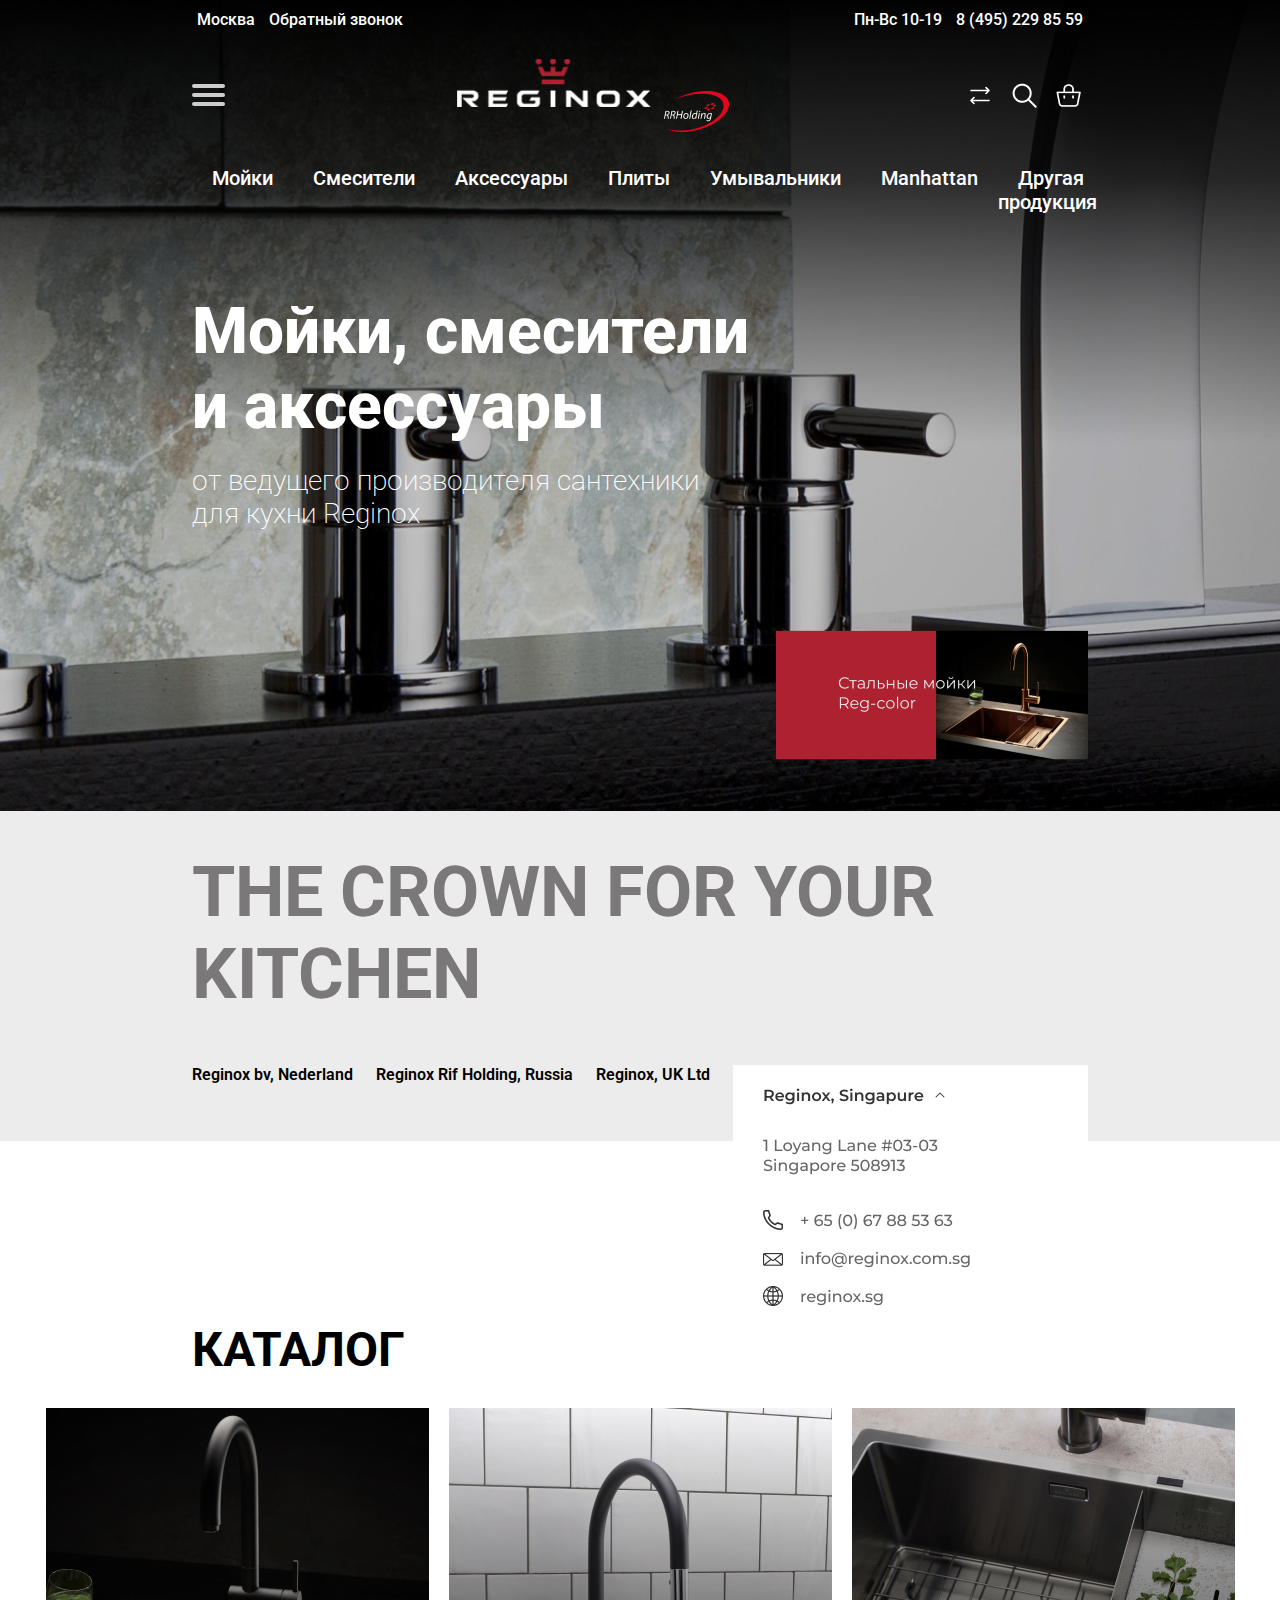
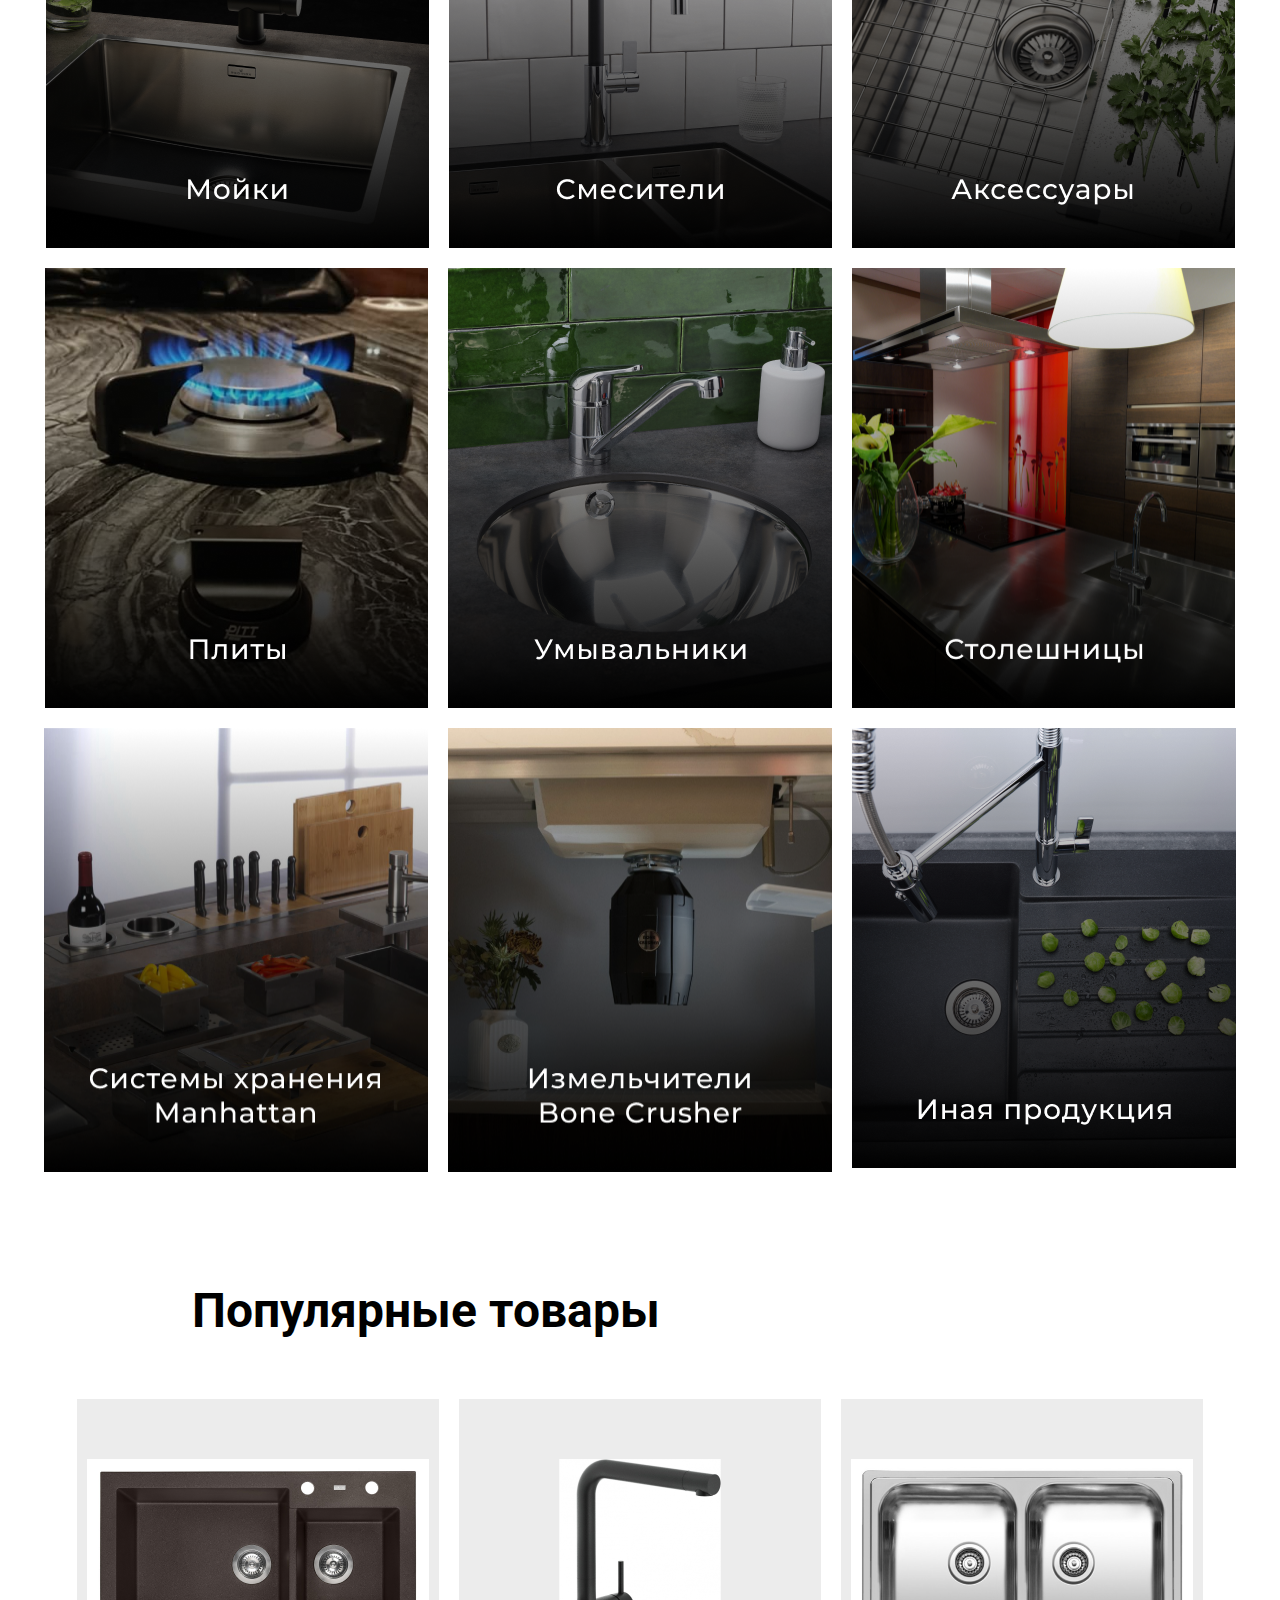
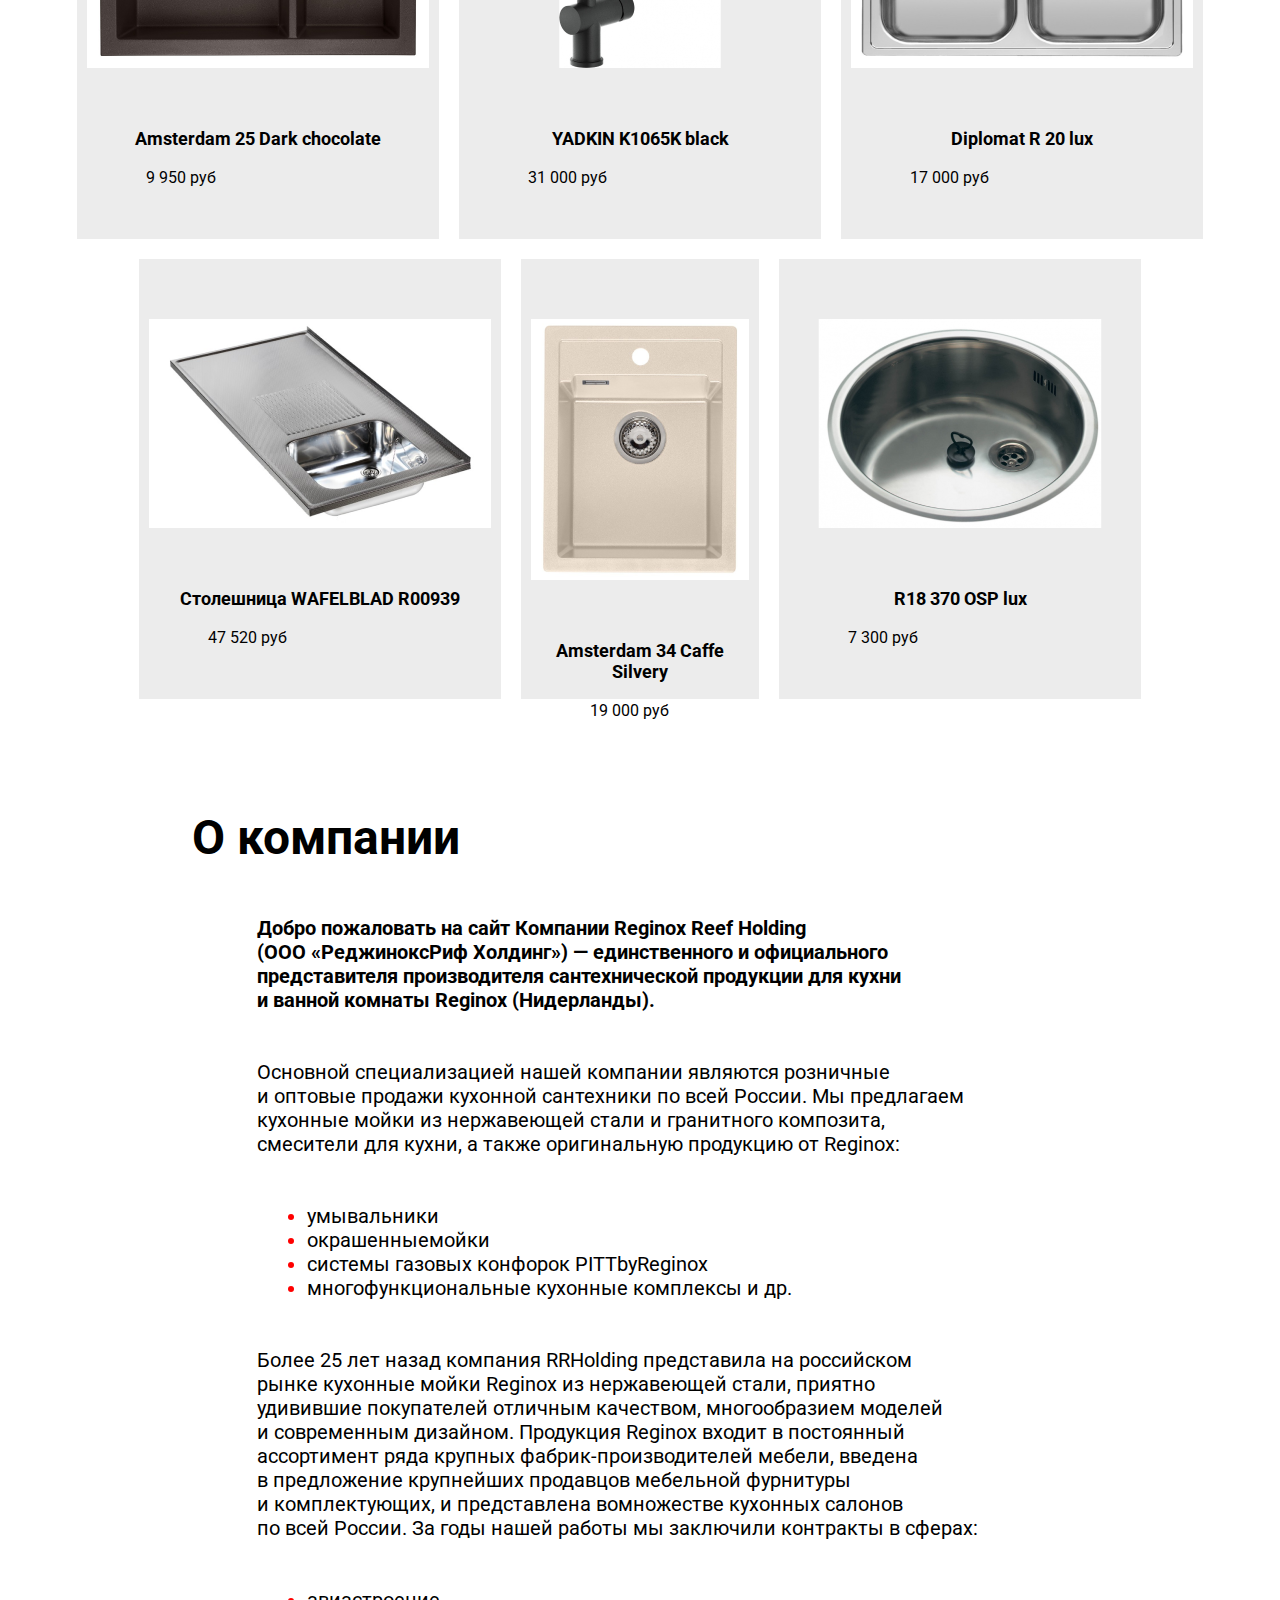
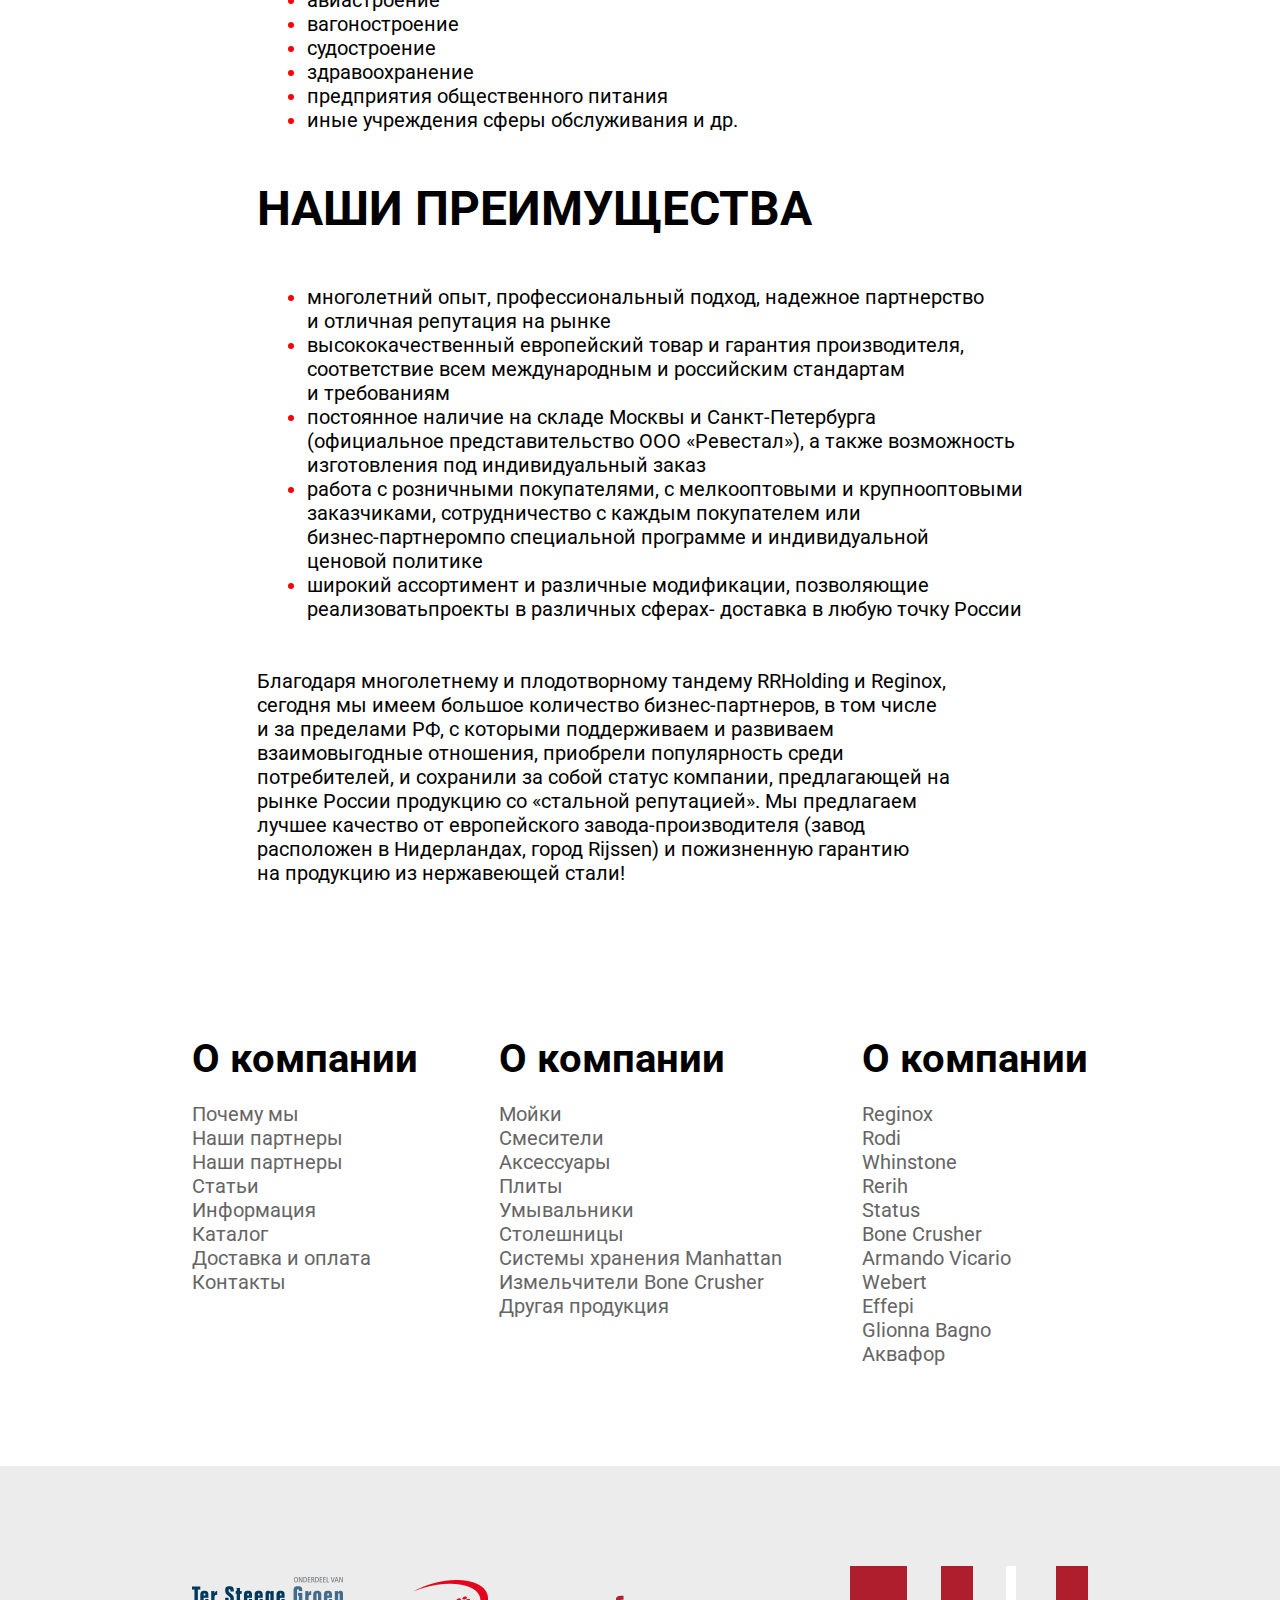
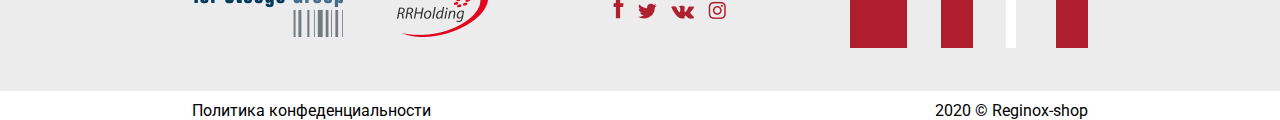
<file: index.html>
<!DOCTYPE html>
<html lang="en">
<head>
    <meta charset="UTF-8">
    <meta name="viewport" content="width=device-width, initial-scale=1.0">
    <title>Document</title>
    <link rel="stylesheet" href="./style/style.css">
    <link rel="stylesheet" href="./style/burger.css">
    <link rel="preconnect" href="https://fonts.googleapis.com">
    <link rel="preconnect" href="https://fonts.gstatic.com" crossorigin>
    <link href="https://fonts.googleapis.com/css2?family=Roboto:wght@300;400;500;700;900&display=swap" rel="stylesheet">
    <link rel="stylesheet" href="./style/adaptacia.css">
</head>
<body>
    <section class="section-main">
        <header>
            <div class="header1">
                <div class="header1-1">
                    <nav class="navlist">
                        <a href="#">Москва</a>
                        <a href="#">Обратный звонок</a>
                    </nav>
                </div>
                <div class="header1-2">
                    <nav class="navlist">
                        <a href="#">Пн-Вс 10-19</a>
                        <a href="#">8 (495) 229 85 59</a>
                    </nav>
                </div>
            </div>
            <div class="header2">
                <div class="header2-1">
                    <nav class="navlist">
                        
<nav role="navigation">
    <div id="menuToggle">
      <input type="checkbox" />

      <span></span>
      <span></span>
      <span></span>

      <ul id="menu">
        <div class="footer-main">
            <div class="footer-main1">
                <h1>О компании</h1>
                <nav class="footer-nav">
                    <a href="#">Почему мы
                    </a><br>
                    <a href="#">Наши партнеры
                    </a><br>
                    <a href="#">Наши партнеры
                    </a><br>
                    <a href="#">Статьи</a><br>
                    <a href="#">Информация</a><br>
                    <a href="#">Каталог</a><br>
                    <a href="#">Доставка и оплата</a><br>
                    <a href="./contact.html">Контакты</a><br>
                </nav>
            </div>
            <div class="footer-main2">
                <h1>О компании</h1>
                <nav class="footer-nav">
                    <a href="#">Мойки
                    </a><br>
                    <a href="#">Смесители
                    </a><br>
                    <a href="#">Аксессуары
                    </a><br>
                    <a href="#">Плиты
                    </a><br>
                    <a href="#">Умывальники
                    </a><br>
                    <a href="#">Столешницы
                    </a><br>
                    <a href="#">Системы хранения Manhattan
                    </a><br>
                    <a href="#">Измельчители Bone Crusher
                    </a><br>
                    <a href="#">Другая продукция
                    </a><br>
                </nav>
            </div>
            <div class="footer-main3">
                <h1>О компании</h1>
                <nav class="footer-nav">
                    <a href="#">Reginox
                    </a><br>
                    <a href="#">Rodi</a><br>
                    <a href="#">Whinstone</a><br>
                    <a href="#">Rerih
                    </a><br>
                    <a href="#">Status</a><br>
                    <a href="#">Bone Crusher</a><br>
                    <a href="#">Armando Vicario
                    </a><br>
                    <a href="#">Webert
                    </a><br>
                    <a href="#">Effepi</a><br>
                    <a href="#">Glionna Bagno</a><br>
                    <a href="#">Аквафор</a><br>
                </nav>
            </div>
        </div>
      </ul>
    </div>
  </nav>
                    </nav>
                </div>
                <div class="header2-2">
                    <a href="index.html"><img src="./images/logos.png" alt=""></a>
                </div>
                <div class="header2-3">
                    <nav class="navlist">
                        <a href="#"><img src="./images/icon (1).png" alt="" class="aushev11"></a>
                        <a href="#"><img src="./images/icon (2).png" alt="" class="aushev11"></a>
                        <a href="#"><img src="./images/icon (3).png" alt="" class="aushev11"></a>
                    </nav>
                </div>
            </div>
            <div class="header3">
                <nav class="navbar">
                    <div class="div1"><a href="#">Мойки</a></div>
                    <div class="div2"><a href="#">Смесители</a></div>
                    <div class="div3"><a href="#">Аксессуары</a></div>
                    <div class="div4"><a href="#">Плиты</a></div>
                    <div class="div5"><a href="#">Умывальники</a></div>
                    <div class="div6"><a href="#">Manhattan</a></div>
                    <div class="div7"><a href="./other-production.html">Другая продукция</a></div>
                </nav>
            </div>
        </header>
        <div class="ocnova">
            <div class="ocnova1">
                <h1 class="ocnova1-h1">Мойки, смесители <br>и аксессуары</h1>
                <p class="ocnova1-p">от ведущего производителя сантехники <br> для кухни Reginox</p>
            </div>
            <div class="button"><img src="./images/button.png" alt=""></div>
        </div>
    </section>
    <section class="section-main1">
        <div class="main1">
            <h1 class="main1-h1">THE CROWN FOR YOUR KITCHEN</h1>
            <div class="main2">
                <div class="main2-1">Reginox bv, Nederland</div>
                <div class="main2-2">Reginox Rif Holding, Russia</div>
                <div class="main2-3">Reginox, UK Ltd</div>
                <div class="main2-4"><img src="./images/12313.png"></div>
            </div>
        </div>
        
    </section>
    <section class="catalog">
        <div class="catalog-main">
            <h1>КАТАЛОГ</h1>
            <div class="main0img">
            <div class="img1"><img src="./images/1.png"><img src="./images/2.png"><img src="./images/3.png"></div>
            <div class="img1"><img src="./images/4.png"><img src="./images/5.png"><img src="./images/6.png"></div>
            <div class="img1"><img src="./images/7.png"><img src="./images/8.png"><a href="./other-production.html"><img src="./images/9.png"></a></div>
        </div>
        </div>
    </section>
    <section class="popular">
        <div class="popular-main">
            <h1>Популярные товары</h1>
            <div class="main0i2mg">
            <div class="img12">
                <div class="img1-1">
                    <div class="img01aushev">
                        <img src="./images/01.png" alt="">
                    </div> 
                    <div class="aushev"> 
                        <p class="classs"><b>Amsterdam 25 Dark chocolate</b></p> <br> <p class="classss">9 950 руб</p>
                    </div>
                </div>
                <div class="img1-2"><div class="img1-2-1"><img src="./images/02.png"></div><div class="aushev"> 
                    <p class="classs"><b>YADKIN K1065K black</b></p> <br> <p class="classss">31 000 руб</p>
                </div></div>
                <div class="img1-3"><div class="img1-2-1"><img src="./images/03.png"></div><div class="aushev"> 
                    <p class="classs"><b>Diplomat R 20 lux</b></p> <br> <p class="classss">17 000 руб</p>
                </div></div>
            </div>
            <div class="img22">
                <div class="img1-111"><div class="img1-2-1"><img src="./images/04.png"></div><div class="aushev"> 
                    <p class="classs"><b>Столешница WAFELBLAD R00939</b></p> <br> <p class="classss">47 520 руб</p>
                </div></div>
                <div class="img1-222"><div class="img1-2-1"><img src="./images/05.png"></div><div class="aushev"> 
                    <p class="classs"><b>Amsterdam 34 Caffe Silvery</b></p> <br> <p class="classss">19 000 руб</p>
                </div></div>
                <div class="img1-333"><div class="img1-2-1"><img src="./images/06.png"></div><div class="aushev"> 
                    <p class="classs"><b>R18 370 OSP lux</b></p> <br> <p class="classss">7 300 руб</p>
                </div></div>
            </div>
        </div>
        </div>
    </section>
    <section class="about">
        <h1>О компании</h1>
        <div class="about-main">
            
            <div class="about-ocnova">
            <p class="about-p1">
               <b>Добро пожаловать на сайт Компании Reginox Reef Holding <br>(ООО «РеджиноксРиф   Холдинг») — единственного и официального <br>  представителя производителя сантехнической продукции для кухни <br> и ванной комнаты Reginox (Нидерланды).</p></b> <br> <br> 
                <p class="about-p2">Основной специализацией нашей компании являются розничные <br>и оптовые продажи кухонной сантехники по всей России. Мы предлагаем <br> кухонные мойки из нержавеющей стали и гранитного композита,<br>  смесители для кухни, а также оригинальную продукцию от Reginox:</p>
                    <ul class="ullist">
                        <br><br>
                        <li><span>умывальники</span></li>
                        <li><span>окрашенныемойки</span></li>
                        <li><span>системы газовых конфорок  PITTbyReginox</span></li>
                        <li><span>многофункциональные кухонные комплексы и др.</span></li>
                    </ul>
                    <br><br>
                <p class="about-p3">Более 25 лет назад компания RRHolding представила на российском <br> рынке кухонные мойки Reginox из нержавеющей стали, приятно <br> удивившие покупателей отличным качеством, многообразием моделей<br>и современным дизайном. Продукция Reginox входит в постоянный <br> ассортимент ряда крупных фабрик-производителей мебели, введена <br>в предложение крупнейших продавцов мебельной фурнитуры <br>и комплектующих, и представлена вомножестве кухонных салонов <br>по всей России. За годы нашей работы мы заключили контракты в сферах: </p>    
                    <br><br>
                    <ul class="ullist">
                        <li><span>авиастроение</span></li>
                        <li><span>вагоностроение</span></li>
                        <li><span>судостроение</span></li>
                        <li><span>здравоохранение</span></li>
                        <li><span>предприятия общественного питания</span></li>
                        <li><span>иные учреждения сферы обслуживания и др.</span></li>
                    </ul>
                    <br><br>
                    <h1>НАШИ ПРЕИМУЩЕСТВА</h1>
                    <br><br>
                    <ul class="ullist">
                        <li><span>многолетний   опыт, профессиональный подход, надежное партнерство <br> и отличная репутация на рынке</li></span>
                        <li><span>высококачественный европейский товар и гарантия производителя, <br> соответствие всем международным и российским стандартам<br>и требованиям</li></span>
                        <li><span>постоянное наличие на складе Москвы и Санкт-Петербурга <br>(официальное представительство ООО «Ревестал»), а также возможность <br>изготовления под индивидуальный заказ</li></span>
                        <li><span>работа с розничными покупателями, с мелкооптовыми и крупнооптовыми <br>заказчиками, сотрудничество с каждым покупателем или<br> бизнес-партнеромпо специальной программе и индивидуальной <br> ценовой политике</li></span>
                        <li><span>широкий ассортимент и различные модификации, позволяющие <br>реализоватьпроекты в различных сферах- доставка в любую точку России</li></span>
                    </ul>
                    <br><br>
                    <p>Благодаря многолетнему и плодотворному тандему RRHolding и Reginox,<br> сегодня мы имеем большое количество бизнес-партнеров, в том числе<br>и за пределами РФ, с которыми поддерживаем и развиваем <br>взаимовыгодные отношения, приобрели популярность среди <br>потребителей, и сохранили за собой статус компании, предлагающей на<br> рынке России продукцию со «стальной репутацией». Мы предлагаем <br> лучшее качество от европейского завода-производителя (завод <br>  расположен   в   Нидерландах,   город   Rijssen) и пожизненную гарантию <br> на продукцию из нержавеющей стали!</p>
                </div>
        </div>
    </section>
    <section class="footer">
        <div class="footer-main">
            <div class="footer-main1">
                <h1>О компании</h1>
                <nav class="footer-nav">
                    <a href="#">Почему мы
                    </a><br>
                    <a href="#">Наши партнеры
                    </a><br>
                    <a href="#">Наши партнеры
                    </a><br>
                    <a href="#">Статьи</a><br>
                    <a href="#">Информация</a><br>
                    <a href="#">Каталог</a><br>
                    <a href="#">Доставка и оплата</a><br>
                    <a href="#">Контакты</a><br>
                </nav>
            </div>
            <div class="footer-main2">
                <h1>О компании</h1>
                <nav class="footer-nav">
                    <a href="#">Мойки
                    </a><br>
                    <a href="#">Смесители
                    </a><br>
                    <a href="#">Аксессуары
                    </a><br>
                    <a href="#">Плиты
                    </a><br>
                    <a href="#">Умывальники
                    </a><br>
                    <a href="#">Столешницы
                    </a><br>
                    <a href="#">Системы хранения Manhattan
                    </a><br>
                    <a href="#">Измельчители Bone Crusher
                    </a><br>
                    <a href="#">Другая продукция
                    </a><br>
                </nav>
            </div>
            <div class="footer-main3">
                <h1>О компании</h1>
                <nav class="footer-nav">
                    <a href="#">Reginox
                    </a><br>
                    <a href="#">Rodi</a><br>
                    <a href="#">Whinstone</a><br>
                    <a href="#">Rerih
                    </a><br>
                    <a href="#">Status</a><br>
                    <a href="#">Bone Crusher</a><br>
                    <a href="#">Armando Vicario
                    </a><br>
                    <a href="#">Webert
                    </a><br>
                    <a href="#">Effepi</a><br>
                    <a href="#">Glionna Bagno</a><br>
                    <a href="#">Аквафор</a><br>
                </nav>
            </div>
        </div>
    </section>
    <section class="footer1">
        <div class="footer1-main1">
            <div class="footer1-1"><img src="./images/footer1.png" alt=""> <span class="imagess"><img src="images/footer1-1.png" alt=""></span></div>
            <div class="footer1-2">
                <nav class="footer-navbar">
                    <a href="#"><img src="./images/фейсбук.png" alt=""></a>
                    <a href="#"><img src="./images/твиттер.png" alt=""></a>
                    <a href="#"><img src="./images/вк.png" alt=""></a>
                    <a href="#"><img src="./images/инста.png" alt=""></a>
                </nav>
            </div>
            <div class="footer1-3">
                <img src="./images/footer3.png" alt="">
            </div>
        </div>
    </section>
    <footer>
        <div class="text001">Политика конфеденциальности</div>
        <div class="text002">2020 © Reginox-shop</div>
    </footer>
</body>
</html>
</file>
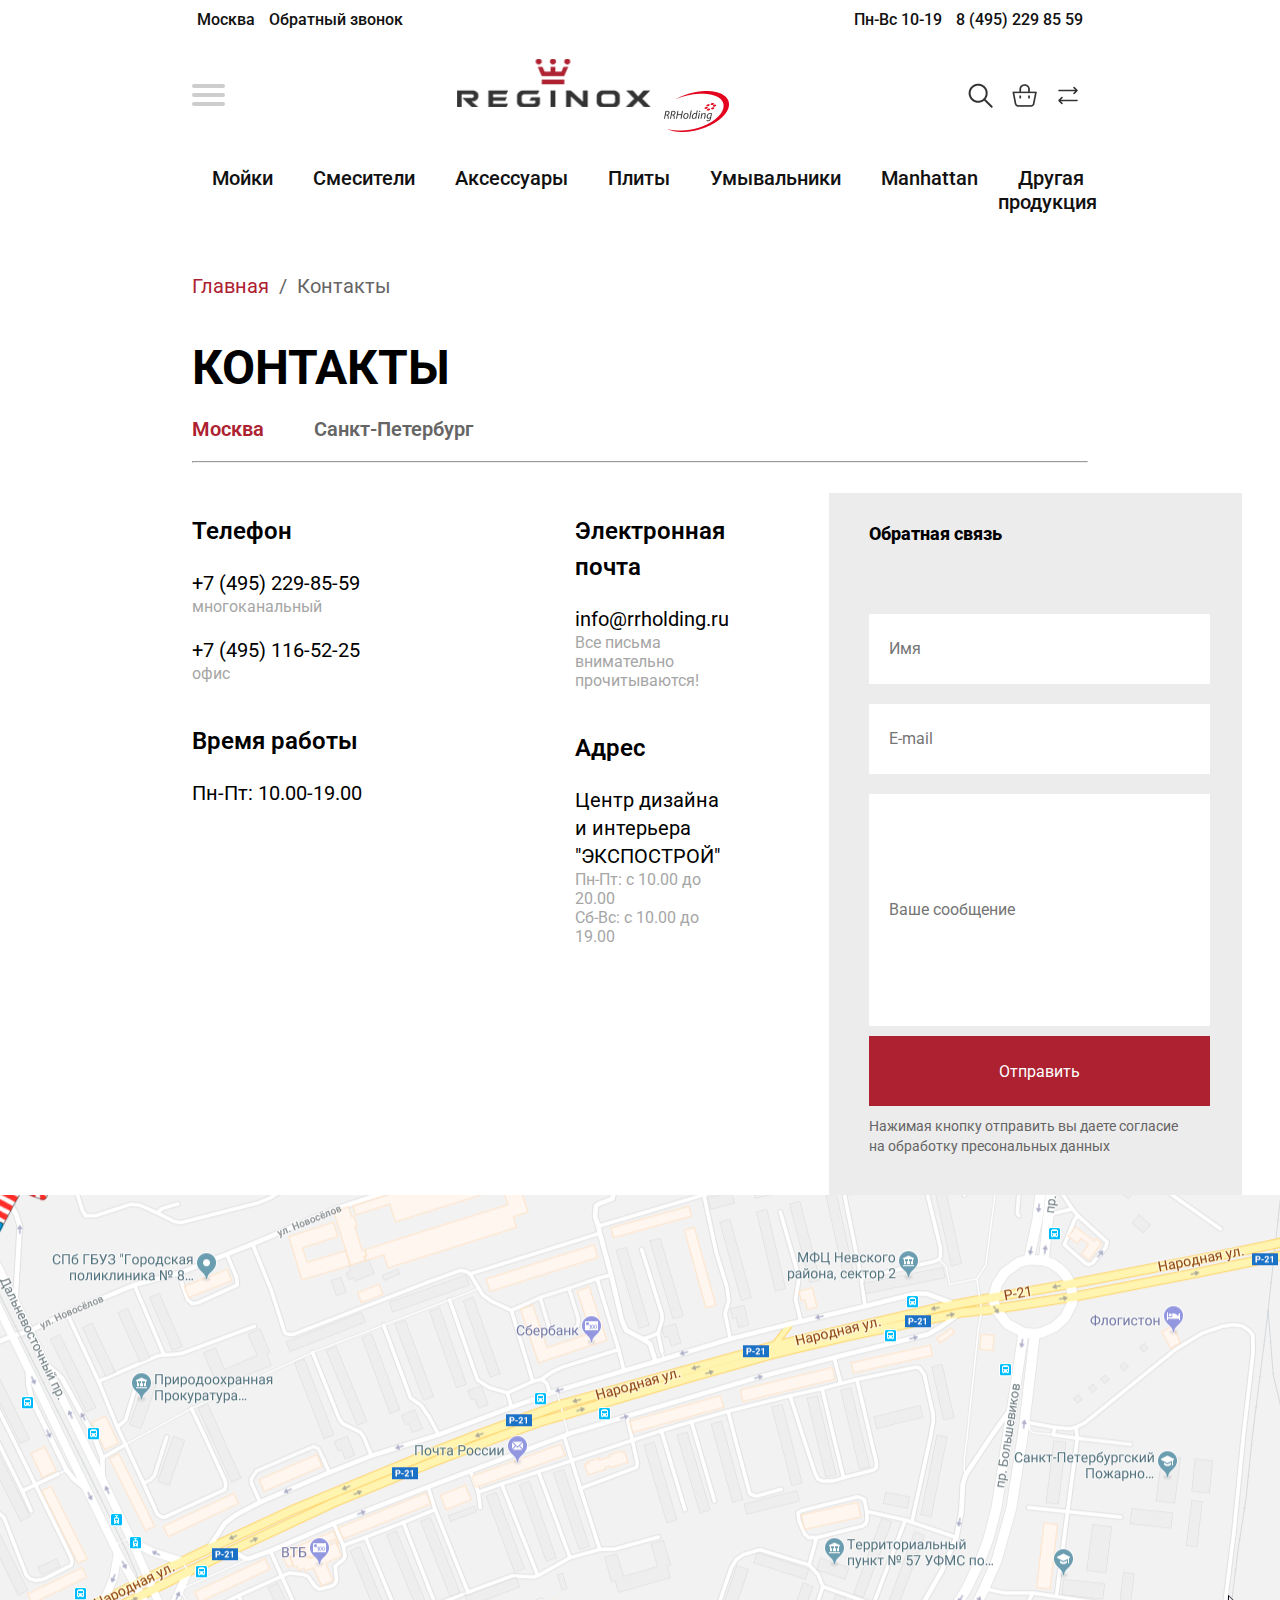
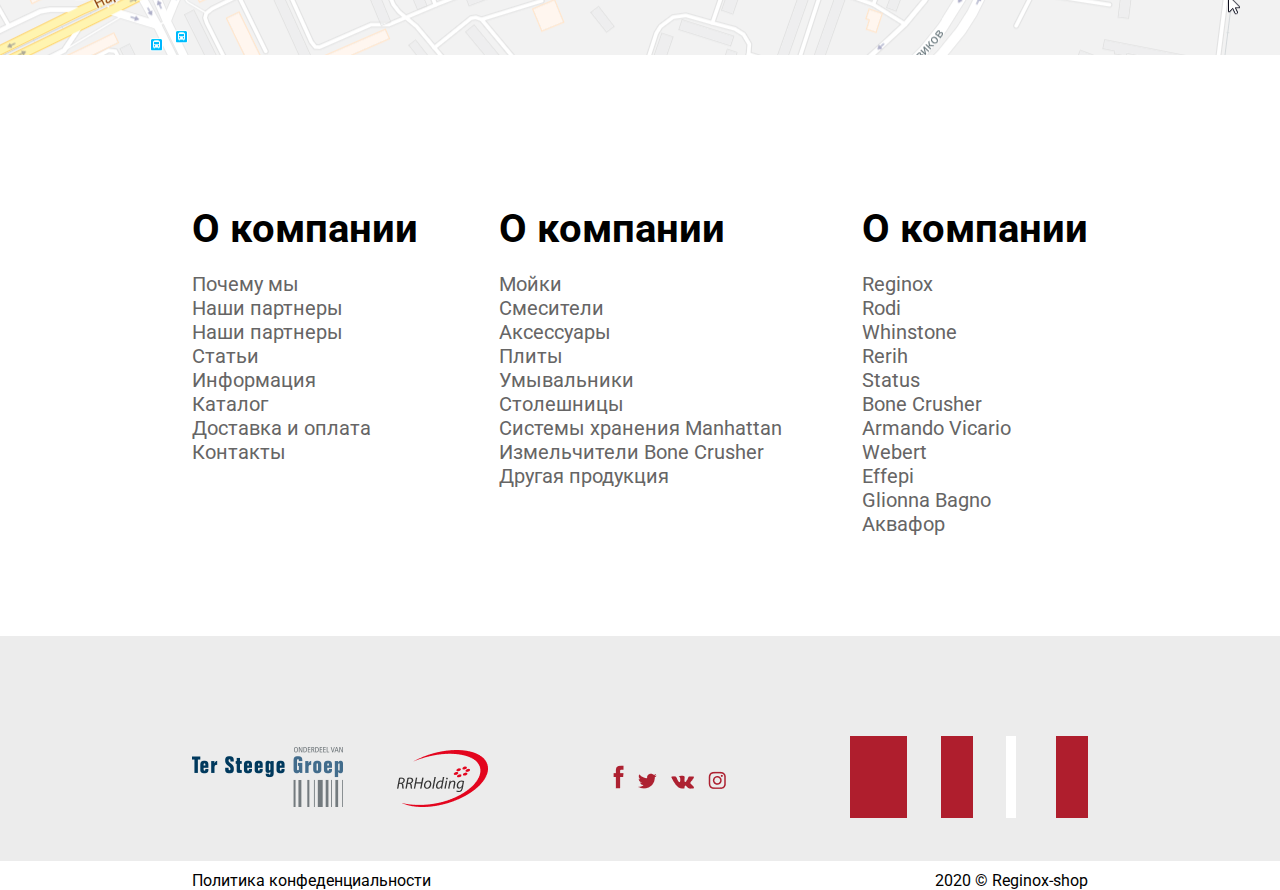
<file: contact.html>
<!DOCTYPE html>
<html lang="en">
<head>
    <meta charset="UTF-8">
    <meta name="viewport" content="width=device-width, initial-scale=1.0">
    <title>Контакты</title>
    <link rel="stylesheet" href="./style/style2.css">
    <link rel="stylesheet" href="./style/burger.css">
    <link rel="preconnect" href="https://fonts.googleapis.com">
    <link rel="preconnect" href="https://fonts.gstatic.com" crossorigin>
    <link href="https://fonts.googleapis.com/css2?family=Roboto:wght@300;400;500;700;900&display=swap" rel="stylesheet">
</head>
<body>
    <section class="section-main">
        <header>
            <div class="header1">
                <div class="header1-1">
                    <nav class="navlist">
                        <a href="#">Москва</a>
                        <a href="#">Обратный звонок</a>
                    </nav>
                </div>
                <div class="header1-2">
                    <nav class="navlist">
                        <a href="#">Пн-Вс 10-19</a>
                        <a href="#">8 (495) 229 85 59</a>
                    </nav>
                </div>
            </div>
            <div class="header2">
                <div class="header2-1">
                    <nav class="navlist">
                        
<nav role="navigation">
    <div id="menuToggle">
      <input type="checkbox" />

      <span></span>
      <span></span>
      <span></span>

      <ul id="menu">
        <div class="footer-main">
            <div class="footer-main1">
                <h1>О компании</h1>
                <nav class="footer-nav">
                    <a href="#">Почему мы
                    </a><br>
                    <a href="#">Наши партнеры
                    </a><br>
                    <a href="#">Наши партнеры
                    </a><br>
                    <a href="#">Статьи</a><br>
                    <a href="#">Информация</a><br>
                    <a href="#">Каталог</a><br>
                    <a href="#">Доставка и оплата</a><br>
                    <a href="#">Контакты</a><br>
                </nav>
            </div>
            <div class="footer-main2">
                <h1>О компании</h1>
                <nav class="footer-nav">
                    <a href="#">Мойки
                    </a><br>
                    <a href="#">Смесители
                    </a><br>
                    <a href="#">Аксессуары
                    </a><br>
                    <a href="#">Плиты
                    </a><br>
                    <a href="#">Умывальники
                    </a><br>
                    <a href="#">Столешницы
                    </a><br>
                    <a href="#">Системы хранения Manhattan
                    </a><br>
                    <a href="#">Измельчители Bone Crusher
                    </a><br>
                    <a href="#">Другая продукция
                    </a><br>
                </nav>
            </div>
            <div class="footer-main3">
                <h1>О компании</h1>
                <nav class="footer-nav">
                    <a href="#">Reginox
                    </a><br>
                    <a href="#">Rodi</a><br>
                    <a href="#">Whinstone</a><br>
                    <a href="#">Rerih
                    </a><br>
                    <a href="#">Status</a><br>
                    <a href="#">Bone Crusher</a><br>
                    <a href="#">Armando Vicario
                    </a><br>
                    <a href="#">Webert
                    </a><br>
                    <a href="#">Effepi</a><br>
                    <a href="#">Glionna Bagno</a><br>
                    <a href="#">Аквафор</a><br>
                </nav>
            </div>
        </div>
      </ul>
    </div>
  </nav>
                    </nav>
                </div>
                <div class="header2-2">
                    <a href="index.html"><img src="./images/logos (1).png" alt=""></a>
                </div>
                <div class="header2-3">
                    <nav class="navlist">
                        <a href="#"><img src="./images/icon-111.png" alt="" class="aushev11"></a>
                        <a href="#"><img src="./images/icon-222.png" alt="" class="aushev11"></a>
                        <a href="#"><img src="./images/icon-333.png" alt="" class="aushev11"></a>
                    </nav>
                </div>
            </div>
            <div class="header3">
                <nav class="navbar">
                    <div class="div1"><a href="#">Мойки</a></div>
                    <div class="div2"><a href="#">Смесители</a></div>
                    <div class="div3"><a href="#">Аксессуары</a></div>
                    <div class="div4"><a href="#">Плиты</a></div>
                    <div class="div5"><a href="#">Умывальники</a></div>
                    <div class="div6"><a href="#">Manhattan</a></div>
                    <div class="div7"><a href="#">Другая продукция</a></div>
                </nav>
            </div>
        </header>
    </section>
    <section class="moyki">
        <div class="product-text"><span class="red-span"><a href="./index.html" class="homes">Главная</a></span><pre>  </pre>/<pre>  </pre><p>Контакты</p></div>
        <h1 class="moyka-h1">
            КОНТАКТЫ
        </h1>
        <div class="contact-text">
            <nav class="contact-a">
                <a href="#">Москва</a>
                <a href="#" class="activnuy">Санкт-Петербург</a>
            </nav>
            
        </div>
        <hr>
        <div class="moyki-main">
            <div class="maiinnn">
            <div class="moyki-main1">
                <a href="#" class="categaria">Телефон</a>
                <ul class="categori-ul">
                    <li>+7 (495) 229-85-59</li>
                    <div class="text-contacta">многоканальный</div>
                    <li>+7 (495) 116-52-25</li>
                    <div class="text-contacta">офис</div>
                </ul>
                <div class="material-main">
                    <a href="#" class="material">Время работы</a>
                    <ul class="categori-ul">
                        <li>Пн-Пт: 10.00-19.00
                        </li>
                    </ul>
                </div>
            </div>
        </div>
        <div class="maiinnn">
            <div class="moyki-main2">
                <a href="#" class="categaria">Электронная почта</a>
                <ul class="categori-ul">
                    <li>info@rrholding.ru </li>
                    <div class="text-contacta">Все письма внимательно прочитываются!</div> 
                </ul>

                <div class="material-main">
                    <a href="#" class="material">Адрес</a>
                    <ul class="categori-ul">
                        <li>Центр дизайна и интерьера<br> "ЭКСПОСТРОЙ"
                        </li>
                        <div class="text-contacta">Пн-Пт: с 10.00 до 20.00 <br>
                            Сб-Вс: с 10.00 до 19.00</div>
                    </ul>
                </div>
            </div>
            </div>
            <div class="contact-div">
                <div class="contact-div-main">
                <h1>Обратная связь</h1>
                    <div class="svyazi">
                <label for="login"><input type="text" placeholder="Имя" class="loginn"></label>
                <label for="Email"><input type="text" placeholder="E-mail" class="emaill"></label>
                <label for="sms"><input type="text" placeholder="Ваше сообщение" class="smss"></label>
                <div class="btn-con">Отправить</div>
                <p class="soglasie">Нажимая кнопку отправить вы даете согласие<br> на обработку пресональных данных</p>
                    </div>
            </div>
        </div>
        </div>
    </section>
    <section class="maps">
        <img src="./images/(Группа обтравки).png" alt="">
    </section>






    <section class="footer">
        <div class="footer-main">
            <div class="footer-main1">
                <h1>О компании</h1>
                <nav class="footer-nav">
                    <a href="#">Почему мы
                    </a><br>
                    <a href="#">Наши партнеры
                    </a><br>
                    <a href="#">Наши партнеры
                    </a><br>
                    <a href="#">Статьи</a><br>
                    <a href="#">Информация</a><br>
                    <a href="#">Каталог</a><br>
                    <a href="#">Доставка и оплата</a><br>
                    <a href="#">Контакты</a><br>
                </nav>
            </div>
            <div class="footer-main2">
                <h1>О компании</h1>
                <nav class="footer-nav">
                    <a href="#">Мойки
                    </a><br>
                    <a href="#">Смесители
                    </a><br>
                    <a href="#">Аксессуары
                    </a><br>
                    <a href="#">Плиты
                    </a><br>
                    <a href="#">Умывальники
                    </a><br>
                    <a href="#">Столешницы
                    </a><br>
                    <a href="#">Системы хранения Manhattan
                    </a><br>
                    <a href="#">Измельчители Bone Crusher
                    </a><br>
                    <a href="#">Другая продукция
                    </a><br>
                </nav>
            </div>
            <div class="footer-main3">
                <h1>О компании</h1>
                <nav class="footer-nav">
                    <a href="#">Reginox
                    </a><br>
                    <a href="#">Rodi</a><br>
                    <a href="#">Whinstone</a><br>
                    <a href="#">Rerih
                    </a><br>
                    <a href="#">Status</a><br>
                    <a href="#">Bone Crusher</a><br>
                    <a href="#">Armando Vicario
                    </a><br>
                    <a href="#">Webert
                    </a><br>
                    <a href="#">Effepi</a><br>
                    <a href="#">Glionna Bagno</a><br>
                    <a href="#">Аквафор</a><br>
                </nav>
            </div>
        </div>
    </section>
    <section class="footer1">
        <div class="footer1-main1">
            <div class="footer1-1"><img src="./images/footer1.png" alt=""> <span class="imagess"><img src="images/footer1-1.png" alt=""></span></div>
            <div class="footer1-2">
                <nav class="footer-navbar">
                    <a href="#"><img src="./images/фейсбук.png" alt=""></a>
                    <a href="#"><img src="./images/твиттер.png" alt=""></a>
                    <a href="#"><img src="./images/вк.png" alt=""></a>
                    <a href="#"><img src="./images/инста.png" alt=""></a>
                </nav>
            </div>
            <div class="footer1-3">
                <img src="./images/footer3.png" alt="">
            </div>
        </div>
    </section>
    <footer>
        <div class="text001">Политика конфеденциальности</div>
        <div class="text002">2020 © Reginox-shop</div>
    </footer>
</body>
</html>
</file>
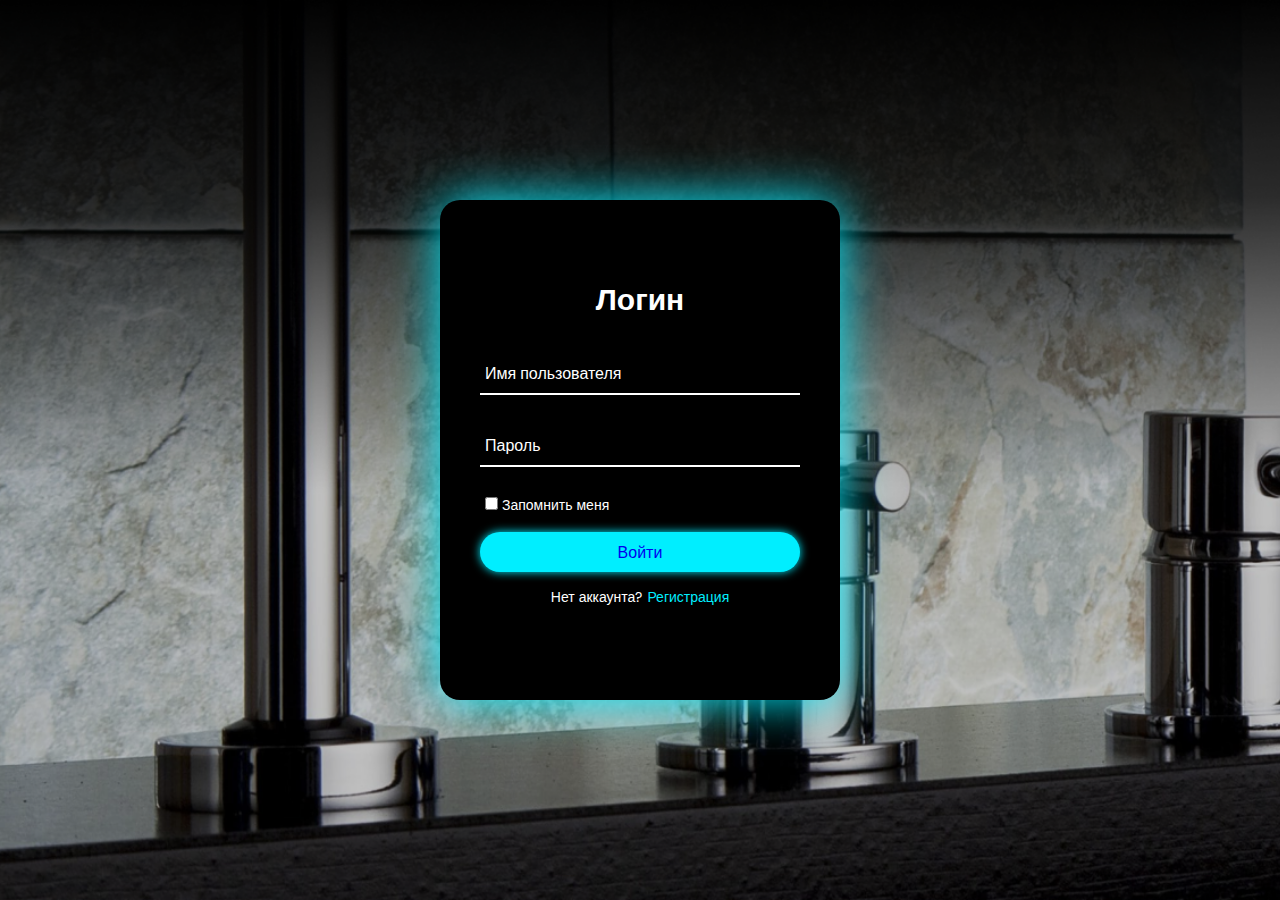
<file: login.html>
<!DOCTYPE html>
<html lang="en">
<head>
    <meta charset="UTF-8">
    <meta name="viewport" content="width=device-width, initial-scale=1.0">
    <meta name="monetization" content="$ilp.uphold.com/WUdKN2pAgLAG" />
    <title>login</title>
    <link rel="stylesheet" href="./style/login.css">
</head>
<body>
<div class="snowflake"></div>
<div class="snowflake"></div>
<div class="snowflake"></div>
<div class="snowflake"></div>
<div class="snowflake"></div>
<div class="snowflake"></div>
<div class="snowflake"></div>
<div class="snowflake"></div>
<div class="snowflake"></div>
<div class="snowflake"></div>
<div class="snowflake"></div>
<div class="snowflake"></div>
<div class="snowflake"></div>
<div class="snowflake"></div>
<div class="snowflake"></div>
<div class="snowflake"></div>
<div class="snowflake"></div>
<div class="snowflake"></div>
<div class="snowflake"></div>
<div class="snowflake"></div>
<div class="snowflake"></div>
<div class="snowflake"></div>
<div class="snowflake"></div>
<div class="snowflake"></div>
<div class="snowflake"></div>
<div class="snowflake"></div>
<div class="snowflake"></div>
<div class="snowflake"></div>
<div class="snowflake"></div>
<div class="snowflake"></div>
<div class="snowflake"></div>
<div class="snowflake"></div>
<div class="snowflake"></div>
<div class="snowflake"></div>
<div class="snowflake"></div>
<div class="snowflake"></div>
<div class="snowflake"></div>
<div class="snowflake"></div>
<div class="snowflake"></div>
<div class="snowflake"></div>
<div class="snowflake"></div>
<div class="snowflake"></div>
<div class="snowflake"></div>
<div class="snowflake"></div>
<div class="snowflake"></div>
<div class="snowflake"></div>
<div class="snowflake"></div>
<div class="snowflake"></div>
<div class="snowflake"></div>
</a>
    <div class="wrapper">
        <div class="form-wrapper sign-in">
          <form action="">
            <h2>Логин</h2>
            <div class="input-group">
              <input type="text" required>
              <label for="">Имя пользователя</label>
            </div>
            <div class="input-group">
              <input type="password" required>
              <label for="">Пароль</label>
            </div>
            <div class="remember">
              <label><input type="checkbox"> Запомнить меня</label>
            </div>
            

            <button type="submit"><a href="index.html" class="login-div">Войти</a></button>
            <div class="signUp-link">
              <p>Нет аккаунта? <a href="#" class="signUpBtn-link">Регистрация</a></p>
            </div>
          </form>
        </div>
        <div class="form-wrapper sign-up">
          <form action="">
            <h2>Регистрация</h2>
            <div class="input-group">
              <input type="text" required>
              <label for="">Имя пользователя</label>
            </div>
            <div class="input-group">
              <input type="email" required>
              <label for="">Почта</label>
            </div>
            <div class="input-group">
              <input type="password" required>
              <label for="">Пароль</label>
            </div>
            <div class="remember">
              <label><input type="checkbox"> Я согласен с правилами и условиями</label>
            </div>
            <button type="submit">Войти</button>
            <div class="signUp-link">
              <p>Уже есть аккаунт? <a href="#" class="signInBtn-link">Войти</a></p>
            </div>
          </form>
        </div>
      </div>
      <script src="./script/login.js"></script>
</body>
</html>
</file>
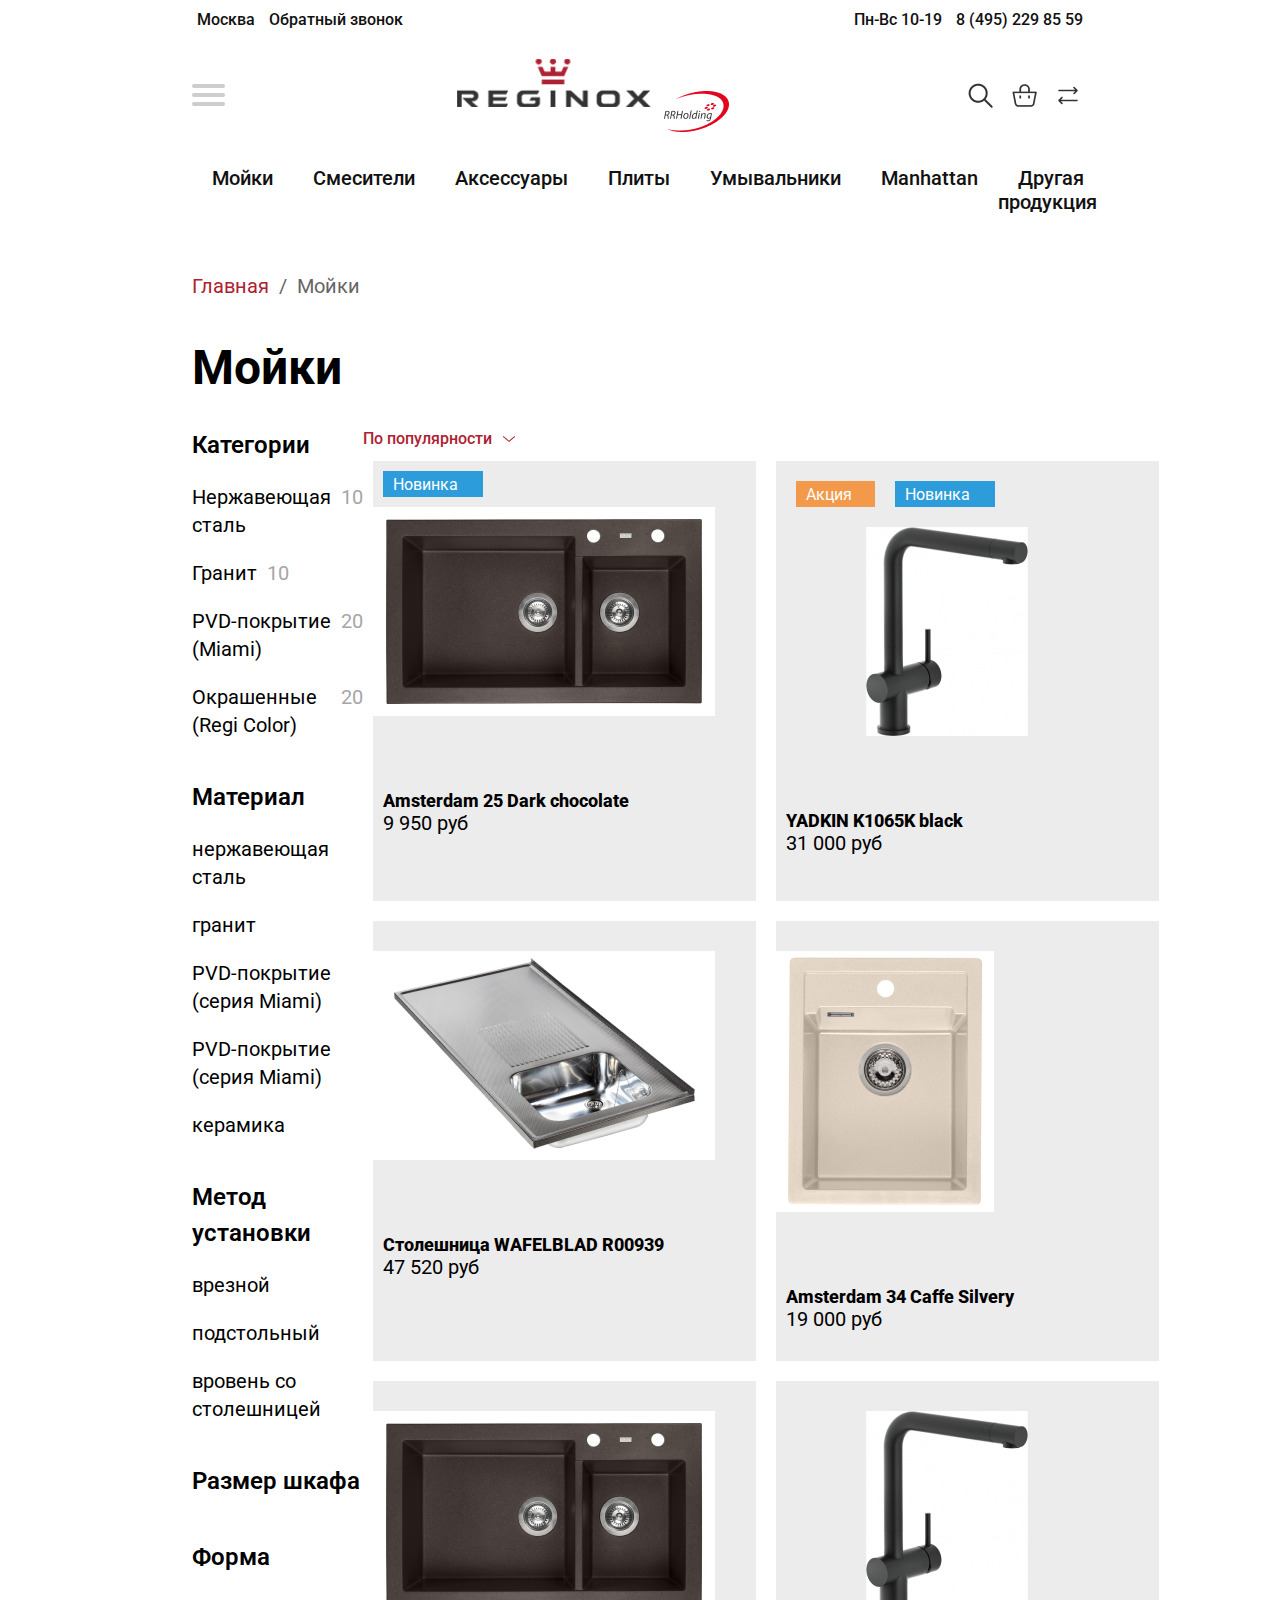
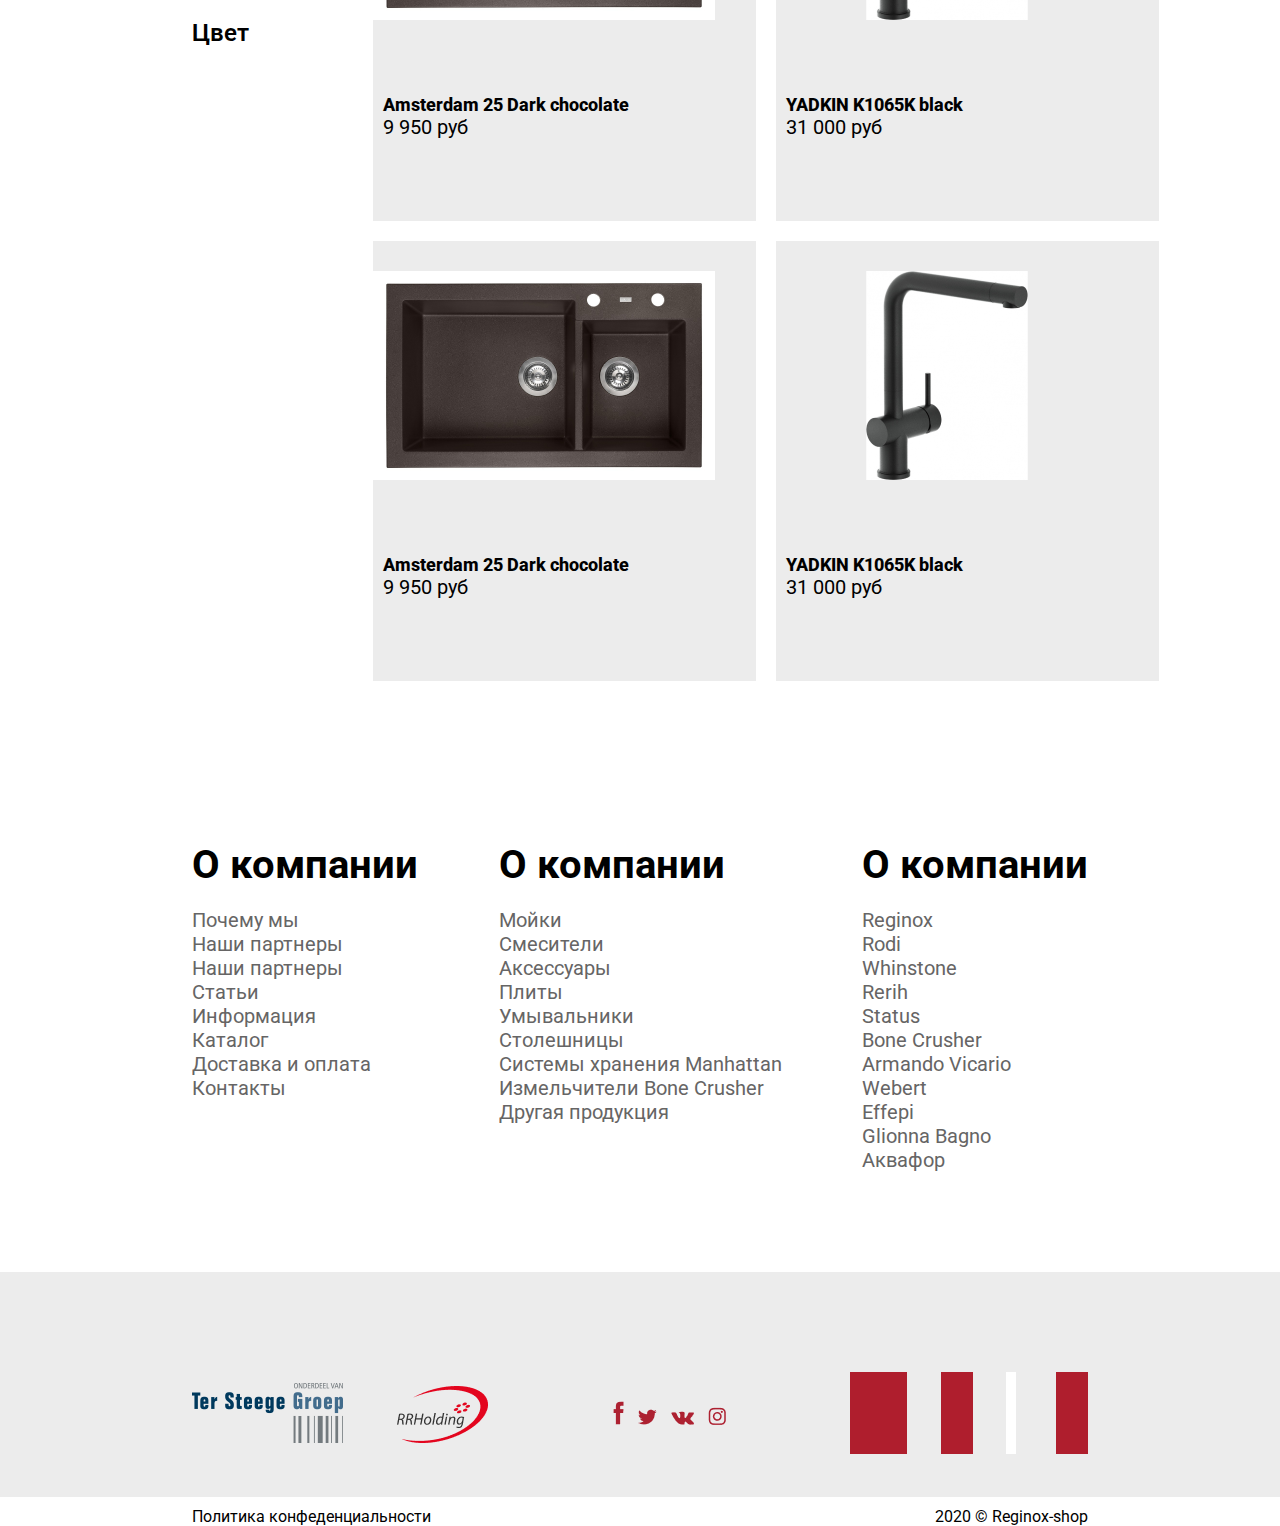
<file: moyki.html>
<!DOCTYPE html>
<html lang="en">
<head>
    <meta charset="UTF-8">
    <meta name="viewport" content="width=device-width, initial-scale=1.0">
    <title>Мойки</title>
    <link rel="stylesheet" href="./style/style2.css">
    <link rel="stylesheet" href="./style/burger.css">
    <link rel="preconnect" href="https://fonts.googleapis.com">
    <link rel="preconnect" href="https://fonts.gstatic.com" crossorigin>
    <link href="https://fonts.googleapis.com/css2?family=Roboto:wght@300;400;500;700;900&display=swap" rel="stylesheet">
</head>
<body>
    <section class="section-main">
        <header>
            <div class="header1">
                <div class="header1-1">
                    <nav class="navlist">
                        <a href="#">Москва</a>
                        <a href="#">Обратный звонок</a>
                    </nav>
                </div>
                <div class="header1-2">
                    <nav class="navlist">
                        <a href="#">Пн-Вс 10-19</a>
                        <a href="#">8 (495) 229 85 59</a>
                    </nav>
                </div>
            </div>
            <div class="header2">
                <div class="header2-1">
                    <nav class="navlist">
                        
<nav role="navigation">
    <div id="menuToggle">
      <input type="checkbox" />

      <span></span>
      <span></span>
      <span></span>

      <ul id="menu">
        <div class="footer-main">
            <div class="footer-main1">
                <h1>О компании</h1>
                <nav class="footer-nav">
                    <a href="#">Почему мы
                    </a><br>
                    <a href="#">Наши партнеры
                    </a><br>
                    <a href="#">Наши партнеры
                    </a><br>
                    <a href="#">Статьи</a><br>
                    <a href="#">Информация</a><br>
                    <a href="#">Каталог</a><br>
                    <a href="#">Доставка и оплата</a><br>
                    <a href="#">Контакты</a><br>
                </nav>
            </div>
            <div class="footer-main2">
                <h1>О компании</h1>
                <nav class="footer-nav">
                    <a href="#">Мойки
                    </a><br>
                    <a href="#">Смесители
                    </a><br>
                    <a href="#">Аксессуары
                    </a><br>
                    <a href="#">Плиты
                    </a><br>
                    <a href="#">Умывальники
                    </a><br>
                    <a href="#">Столешницы
                    </a><br>
                    <a href="#">Системы хранения Manhattan
                    </a><br>
                    <a href="#">Измельчители Bone Crusher
                    </a><br>
                    <a href="#">Другая продукция
                    </a><br>
                </nav>
            </div>
            <div class="footer-main3">
                <h1>О компании</h1>
                <nav class="footer-nav">
                    <a href="#">Reginox
                    </a><br>
                    <a href="#">Rodi</a><br>
                    <a href="#">Whinstone</a><br>
                    <a href="#">Rerih
                    </a><br>
                    <a href="#">Status</a><br>
                    <a href="#">Bone Crusher</a><br>
                    <a href="#">Armando Vicario
                    </a><br>
                    <a href="#">Webert
                    </a><br>
                    <a href="#">Effepi</a><br>
                    <a href="#">Glionna Bagno</a><br>
                    <a href="#">Аквафор</a><br>
                </nav>
            </div>
        </div>
      </ul>
    </div>
  </nav>
                    </nav>
                </div>
                <div class="header2-2">
                    <a href="index.html"><img src="./images/logos (1).png" alt=""></a>
                </div>
                <div class="header2-3">
                    <nav class="navlist">
                        <a href="#"><img src="./images/icon-111.png" alt="" class="aushev11"></a>
                        <a href="#"><img src="./images/icon-222.png" alt="" class="aushev11"></a>
                        <a href="#"><img src="./images/icon-333.png" alt="" class="aushev11"></a>
                    </nav>
                </div>
            </div>
            <div class="header3">
                <nav class="navbar">
                    <div class="div1"><a href="#">Мойки</a></div>
                    <div class="div2"><a href="#">Смесители</a></div>
                    <div class="div3"><a href="#">Аксессуары</a></div>
                    <div class="div4"><a href="#">Плиты</a></div>
                    <div class="div5"><a href="#">Умывальники</a></div>
                    <div class="div6"><a href="#">Manhattan</a></div>
                    <div class="div7"><a href="#">Другая продукция</a></div>
                </nav>
            </div>
        </header>
    </section>
    <section class="moyki">
        <div class="product-text"><span class="red-span"><a href="./index.html" class="homes">Главная</a></span><pre>  </pre>/<pre>  </pre><p>Мойки</p></div>
        <h1 class="moyka-h1">
            Мойки
        </h1>

        <div class="moyki-main">
            <div class="moyki-main1">
                <a href="#" class="categaria">Категории</a>
                <ul class="categori-ul">
                    <li>Нержавеющая сталь <div class="number">10</div></li>
                    <li>Гранит <div class="number">10</div></li>
                    <li>PVD-покрытие (Miami)<div class="number">20</div></li>
                    <li>Окрашенные (Regi Color)<div class="number">20</div></li>
                </ul>
                <div class="material-main">
                    <a href="#" class="material">Материал</a>
                    <ul class="categori-ul">
                        <li>нержавеющая сталь
                        </li>
                        <li>гранит
                        </li>
                        <li>PVD-покрытие (серия Miami)
                        </li>
                        <li>PVD-покрытие (серия Miami)
                        </li>
                        <li>керамика
                        </li>
                    </ul>
                </div>
                <div class="metod">
                    <a href="#" class="material">Метод установки
                    </a>
                    <ul class="categori-ul">
                        <li>врезной
                        </li>
                        <li>подстольный
                        </li>
                        <li>вровень со столешницей
                        </li>
                    </ul>
                </div>
                <div class="metod">
                    <a href="#" class="material">Размер шкафа
                    </a>
                </div>    
                <div class="metod">
                    <a href="#" class="material">Форма 
                    </a>
                </div> 
                <div class="metod">
                    <a href="#" class="material">Цвет 
                    </a>
                </div> 
            </div>

            <div class="moyki-main2">
                <div class="moyka-p">По популярности <div class="vniz"><img src="./images/вниз.png"></div></div>

                <div class="moyka-images">
                    <div class="moyka-images1"><div class="images1"><div class="novinka">Новинка</div><img src="./images/01.png" alt=""> <div class="text-block12">Amsterdam 25 Dark chocolate <br><p class="textblock-main">9 950 руб</p></div></div>  <div class="images1"> <div class="div-akciaaa"><div class="akcia">Акция</div> <div class="novinka">Новинка</div></div><img src="./images/02.png" alt=""> <div class="text-block12">YADKIN K1065K black <br><p class="textblock-main">31 000 руб</p></div></div></div>
                    <div class="moyka-images1"><div class="images1"><img src="./images/04.png" alt="" class="moykaimagess12"> <div class="text-block12">Столешница WAFELBLAD R00939 <br><p class="textblock-main">47 520 руб</p></div></div> <div class="images1"><img src="./images/05.png" alt=""class="moykaimagess12"> <div class="text-block12">Amsterdam 34 Caffe Silvery <br><p class="textblock-main">19 000 руб</p></div></div></div> </div>
                    <div class="moyka-images1"><div class="images1"><img src="./images/01.png" alt="" class="moykaimagess12"> <div class="text-block12">Amsterdam 25 Dark chocolate <br><p class="textblock-main">9 950 руб</p></div></div>  <div class="images1"> <img src="./images/02.png" alt=""class="moykaimagess12"> <div class="text-block12">YADKIN K1065K black <br><p class="textblock-main">31 000 руб</p></div></div></div>
                    <div class="moyka-images1"><div class="images1"><img src="./images/01.png" alt="" class="moykaimagess12"> <div class="text-block12">Amsterdam 25 Dark chocolate <br><p class="textblock-main">9 950 руб</p></div></div>  <div class="images1"> <img src="./images/02.png" alt=""class="moykaimagess12"> <div class="text-block12">YADKIN K1065K black <br><p class="textblock-main">31 000 руб</p></div></div></div>
                </div>
            </div>
        </div>
    </section>







    <section class="footer">
        <div class="footer-main">
            <div class="footer-main1">
                <h1>О компании</h1>
                <nav class="footer-nav">
                    <a href="#">Почему мы
                    </a><br>
                    <a href="#">Наши партнеры
                    </a><br>
                    <a href="#">Наши партнеры
                    </a><br>
                    <a href="#">Статьи</a><br>
                    <a href="#">Информация</a><br>
                    <a href="#">Каталог</a><br>
                    <a href="#">Доставка и оплата</a><br>
                    <a href="#">Контакты</a><br>
                </nav>
            </div>
            <div class="footer-main2">
                <h1>О компании</h1>
                <nav class="footer-nav">
                    <a href="#">Мойки
                    </a><br>
                    <a href="#">Смесители
                    </a><br>
                    <a href="#">Аксессуары
                    </a><br>
                    <a href="#">Плиты
                    </a><br>
                    <a href="#">Умывальники
                    </a><br>
                    <a href="#">Столешницы
                    </a><br>
                    <a href="#">Системы хранения Manhattan
                    </a><br>
                    <a href="#">Измельчители Bone Crusher
                    </a><br>
                    <a href="#">Другая продукция
                    </a><br>
                </nav>
            </div>
            <div class="footer-main3">
                <h1>О компании</h1>
                <nav class="footer-nav">
                    <a href="#">Reginox
                    </a><br>
                    <a href="#">Rodi</a><br>
                    <a href="#">Whinstone</a><br>
                    <a href="#">Rerih
                    </a><br>
                    <a href="#">Status</a><br>
                    <a href="#">Bone Crusher</a><br>
                    <a href="#">Armando Vicario
                    </a><br>
                    <a href="#">Webert
                    </a><br>
                    <a href="#">Effepi</a><br>
                    <a href="#">Glionna Bagno</a><br>
                    <a href="#">Аквафор</a><br>
                </nav>
            </div>
        </div>
    </section>
    <section class="footer1">
        <div class="footer1-main1">
            <div class="footer1-1"><img src="./images/footer1.png" alt=""> <span class="imagess"><img src="images/footer1-1.png" alt=""></span></div>
            <div class="footer1-2">
                <nav class="footer-navbar">
                    <a href="#"><img src="./images/фейсбук.png" alt=""></a>
                    <a href="#"><img src="./images/твиттер.png" alt=""></a>
                    <a href="#"><img src="./images/вк.png" alt=""></a>
                    <a href="#"><img src="./images/инста.png" alt=""></a>
                </nav>
            </div>
            <div class="footer1-3">
                <img src="./images/footer3.png" alt="">
            </div>
        </div>
    </section>
    <footer>
        <div class="text001">Политика конфеденциальности</div>
        <div class="text002">2020 © Reginox-shop</div>
    </footer>
</body>
</html>
</file>
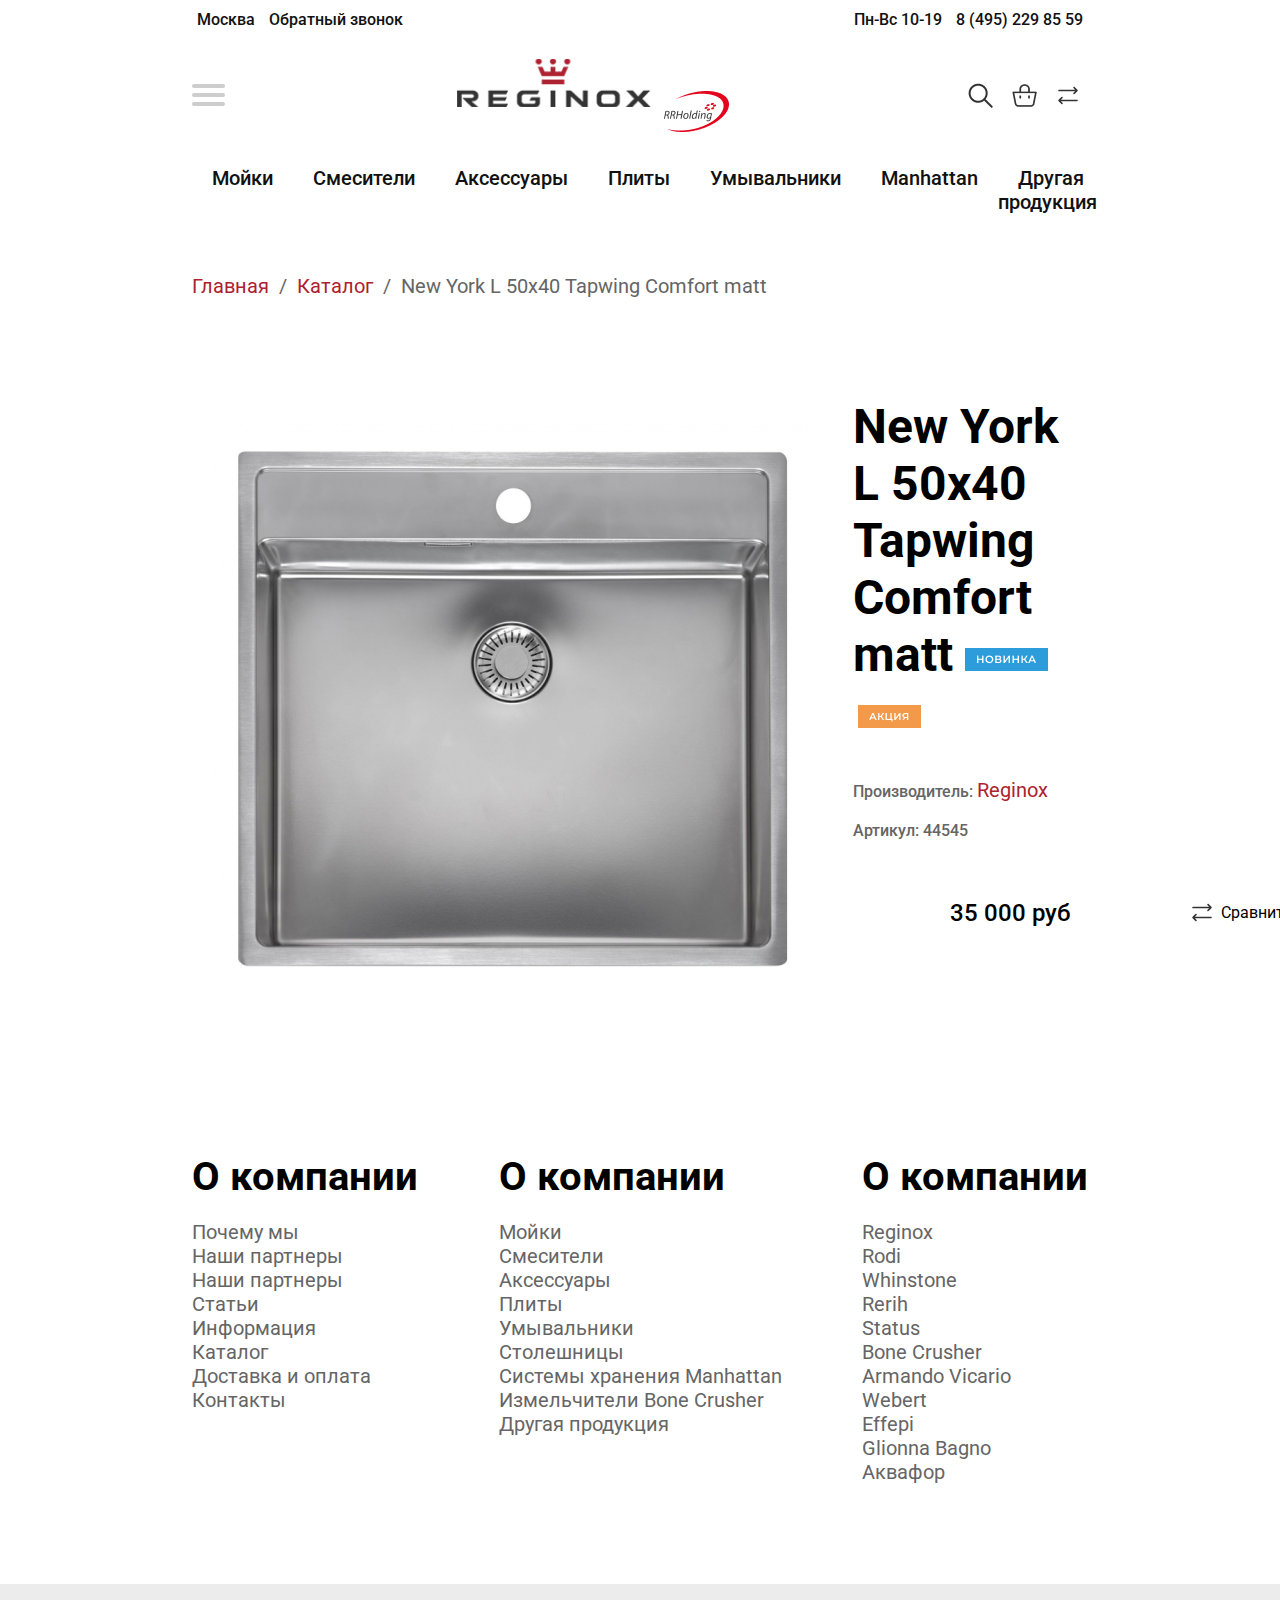
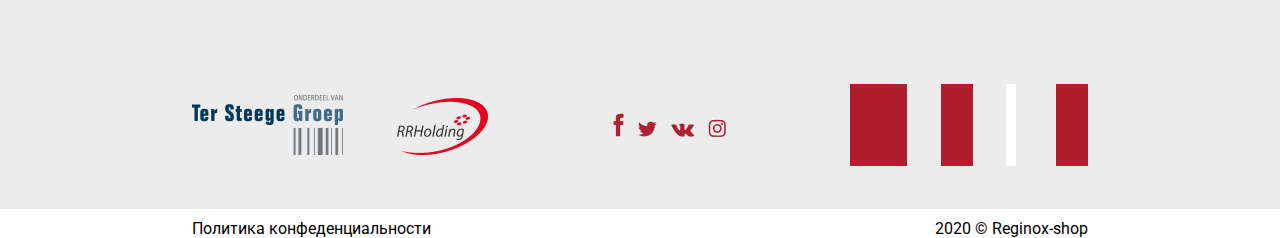
<file: newyork.html>
<!DOCTYPE html>
<html lang="en">
<head>
    <meta charset="UTF-8">
    <meta name="viewport" content="width=device-width, initial-scale=1.0">
    <title>Контакты</title>
    <link rel="stylesheet" href="./style/style2.css">
    <link rel="stylesheet" href="./style/burger.css">
    <link rel="preconnect" href="https://fonts.googleapis.com">
    <link rel="preconnect" href="https://fonts.gstatic.com" crossorigin>
    <link href="https://fonts.googleapis.com/css2?family=Roboto:wght@300;400;500;700;900&display=swap" rel="stylesheet">
</head>
<body>
    <section class="section-main">
        <header>
            <div class="header1">
                <div class="header1-1">
                    <nav class="navlist">
                        <a href="#">Москва</a>
                        <a href="#">Обратный звонок</a>
                    </nav>
                </div>
                <div class="header1-2">
                    <nav class="navlist">
                        <a href="#">Пн-Вс 10-19</a>
                        <a href="#">8 (495) 229 85 59</a>
                    </nav>
                </div>
            </div>
            <div class="header2">
                <div class="header2-1">
                    <nav class="navlist">
                        
<nav role="navigation">
    <div id="menuToggle">
      <input type="checkbox" />

      <span></span>
      <span></span>
      <span></span>

      <ul id="menu">
        <div class="footer-main">
            <div class="footer-main1">
                <h1>О компании</h1>
                <nav class="footer-nav">
                    <a href="#">Почему мы
                    </a><br>
                    <a href="#">Наши партнеры
                    </a><br>
                    <a href="#">Наши партнеры
                    </a><br>
                    <a href="#">Статьи</a><br>
                    <a href="#">Информация</a><br>
                    <a href="#">Каталог</a><br>
                    <a href="#">Доставка и оплата</a><br>
                    <a href="#">Контакты</a><br>
                </nav>
            </div>
            <div class="footer-main2">
                <h1>О компании</h1>
                <nav class="footer-nav">
                    <a href="#">Мойки
                    </a><br>
                    <a href="#">Смесители
                    </a><br>
                    <a href="#">Аксессуары
                    </a><br>
                    <a href="#">Плиты
                    </a><br>
                    <a href="#">Умывальники
                    </a><br>
                    <a href="#">Столешницы
                    </a><br>
                    <a href="#">Системы хранения Manhattan
                    </a><br>
                    <a href="#">Измельчители Bone Crusher
                    </a><br>
                    <a href="#">Другая продукция
                    </a><br>
                </nav>
            </div>
            <div class="footer-main3">
                <h1>О компании</h1>
                <nav class="footer-nav">
                    <a href="#">Reginox
                    </a><br>
                    <a href="#">Rodi</a><br>
                    <a href="#">Whinstone</a><br>
                    <a href="#">Rerih
                    </a><br>
                    <a href="#">Status</a><br>
                    <a href="#">Bone Crusher</a><br>
                    <a href="#">Armando Vicario
                    </a><br>
                    <a href="#">Webert
                    </a><br>
                    <a href="#">Effepi</a><br>
                    <a href="#">Glionna Bagno</a><br>
                    <a href="#">Аквафор</a><br>
                </nav>
            </div>
        </div>
      </ul>
    </div>
  </nav>
                    </nav>
                </div>
                <div class="header2-2">
                    <a href="index.html"><img src="./images/logos (1).png" alt=""></a>
                </div>
                <div class="header2-3">
                    <nav class="navlist">
                        <a href="#"><img src="./images/icon-111.png" alt="" class="aushev11"></a>
                        <a href="#"><img src="./images/icon-222.png" alt="" class="aushev11"></a>
                        <a href="#"><img src="./images/icon-333.png" alt="" class="aushev11"></a>
                    </nav>
                </div>
            </div>
            <div class="header3">
                <nav class="navbar">
                    <div class="div1"><a href="#">Мойки</a></div>
                    <div class="div2"><a href="#">Смесители</a></div>
                    <div class="div3"><a href="#">Аксессуары</a></div>
                    <div class="div4"><a href="#">Плиты</a></div>
                    <div class="div5"><a href="#">Умывальники</a></div>
                    <div class="div6"><a href="#">Manhattan</a></div>
                    <div class="div7"><a href="#">Другая продукция</a></div>
                </nav>
            </div>
        </header>
    </section>
    <section class="moyki">
        <div class="product-text"><span class="red-span"><a href="./index.html" class="homes">Главная</a></span><pre>  </pre>/<pre>  </pre><span class="red-span"><a href="./index.html" class="homes">Каталог</a></span><pre>  </pre>/<pre>  </pre><p>New York L 50x40 Tapwing Comfort matt</p></div>
        
        <div class="newyork-main">
            <div class="newyork-main1">
                <img src="./images/moyki-main.png" alt="">
            </div>
            <div class="newyork-main2">
                <h1>New York L 50x40 <br> Tapwing Comfort <br> matt <img src="./images/novinka.png"><img src="./images/akcia.png" class="akcia-png"></h1>  <br><br>
                <p class="gray">Производитель: <span class="red-span">Reginox</span></p> <br>
                <p class="gray">Артикул: 44545</p> <br><br><br>

                <div class="div-cena">
                    <div class="ryb">35 000 руб</div>
                    <div class="sravnitx"><img src="./images/icon-333.png" alt=""><pre> </pre>Сравнить</div>
                </div>
            </div>
        </div>

    </section>
    <section class="footer">
        <div class="footer-main">
            <div class="footer-main1">
                <h1>О компании</h1>
                <nav class="footer-nav">
                    <a href="#">Почему мы
                    </a><br>
                    <a href="#">Наши партнеры
                    </a><br>
                    <a href="#">Наши партнеры
                    </a><br>
                    <a href="#">Статьи</a><br>
                    <a href="#">Информация</a><br>
                    <a href="#">Каталог</a><br>
                    <a href="#">Доставка и оплата</a><br>
                    <a href="#">Контакты</a><br>
                </nav>
            </div>
            <div class="footer-main2">
                <h1>О компании</h1>
                <nav class="footer-nav">
                    <a href="#">Мойки
                    </a><br>
                    <a href="#">Смесители
                    </a><br>
                    <a href="#">Аксессуары
                    </a><br>
                    <a href="#">Плиты
                    </a><br>
                    <a href="#">Умывальники
                    </a><br>
                    <a href="#">Столешницы
                    </a><br>
                    <a href="#">Системы хранения Manhattan
                    </a><br>
                    <a href="#">Измельчители Bone Crusher
                    </a><br>
                    <a href="#">Другая продукция
                    </a><br>
                </nav>
            </div>
            <div class="footer-main3">
                <h1>О компании</h1>
                <nav class="footer-nav">
                    <a href="#">Reginox
                    </a><br>
                    <a href="#">Rodi</a><br>
                    <a href="#">Whinstone</a><br>
                    <a href="#">Rerih
                    </a><br>
                    <a href="#">Status</a><br>
                    <a href="#">Bone Crusher</a><br>
                    <a href="#">Armando Vicario
                    </a><br>
                    <a href="#">Webert
                    </a><br>
                    <a href="#">Effepi</a><br>
                    <a href="#">Glionna Bagno</a><br>
                    <a href="#">Аквафор</a><br>
                </nav>
            </div>
        </div>
    </section>
    <section class="footer1">
        <div class="footer1-main1">
            <div class="footer1-1"><img src="./images/footer1.png" alt=""> <span class="imagess"><img src="images/footer1-1.png" alt=""></span></div>
            <div class="footer1-2">
                <nav class="footer-navbar">
                    <a href="#"><img src="./images/фейсбук.png" alt=""></a>
                    <a href="#"><img src="./images/твиттер.png" alt=""></a>
                    <a href="#"><img src="./images/вк.png" alt=""></a>
                    <a href="#"><img src="./images/инста.png" alt=""></a>
                </nav>
            </div>
            <div class="footer1-3">
                <img src="./images/footer3.png" alt="">
            </div>
        </div>
    </section>
    <footer>
        <div class="text001">Политика конфеденциальности</div>
        <div class="text002">2020 © Reginox-shop</div>
    </footer>
</body>
</html>
</file>
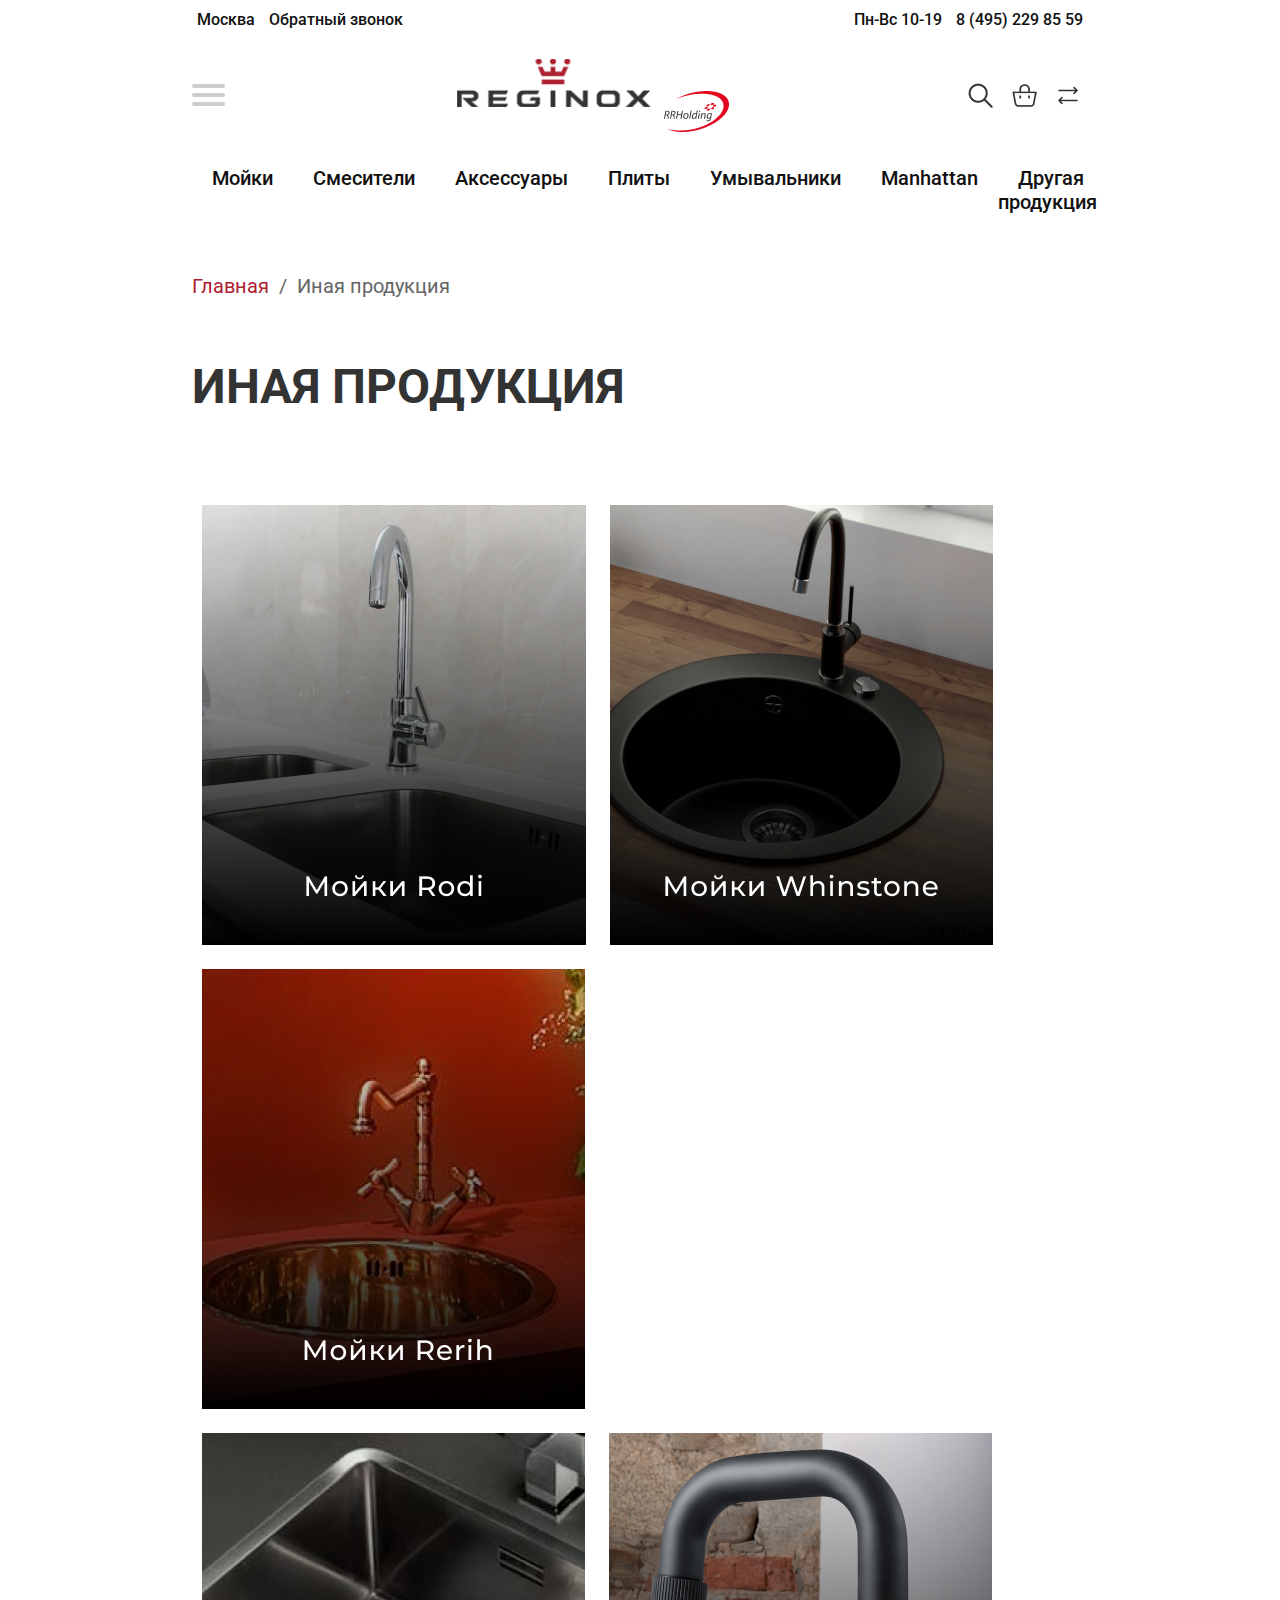
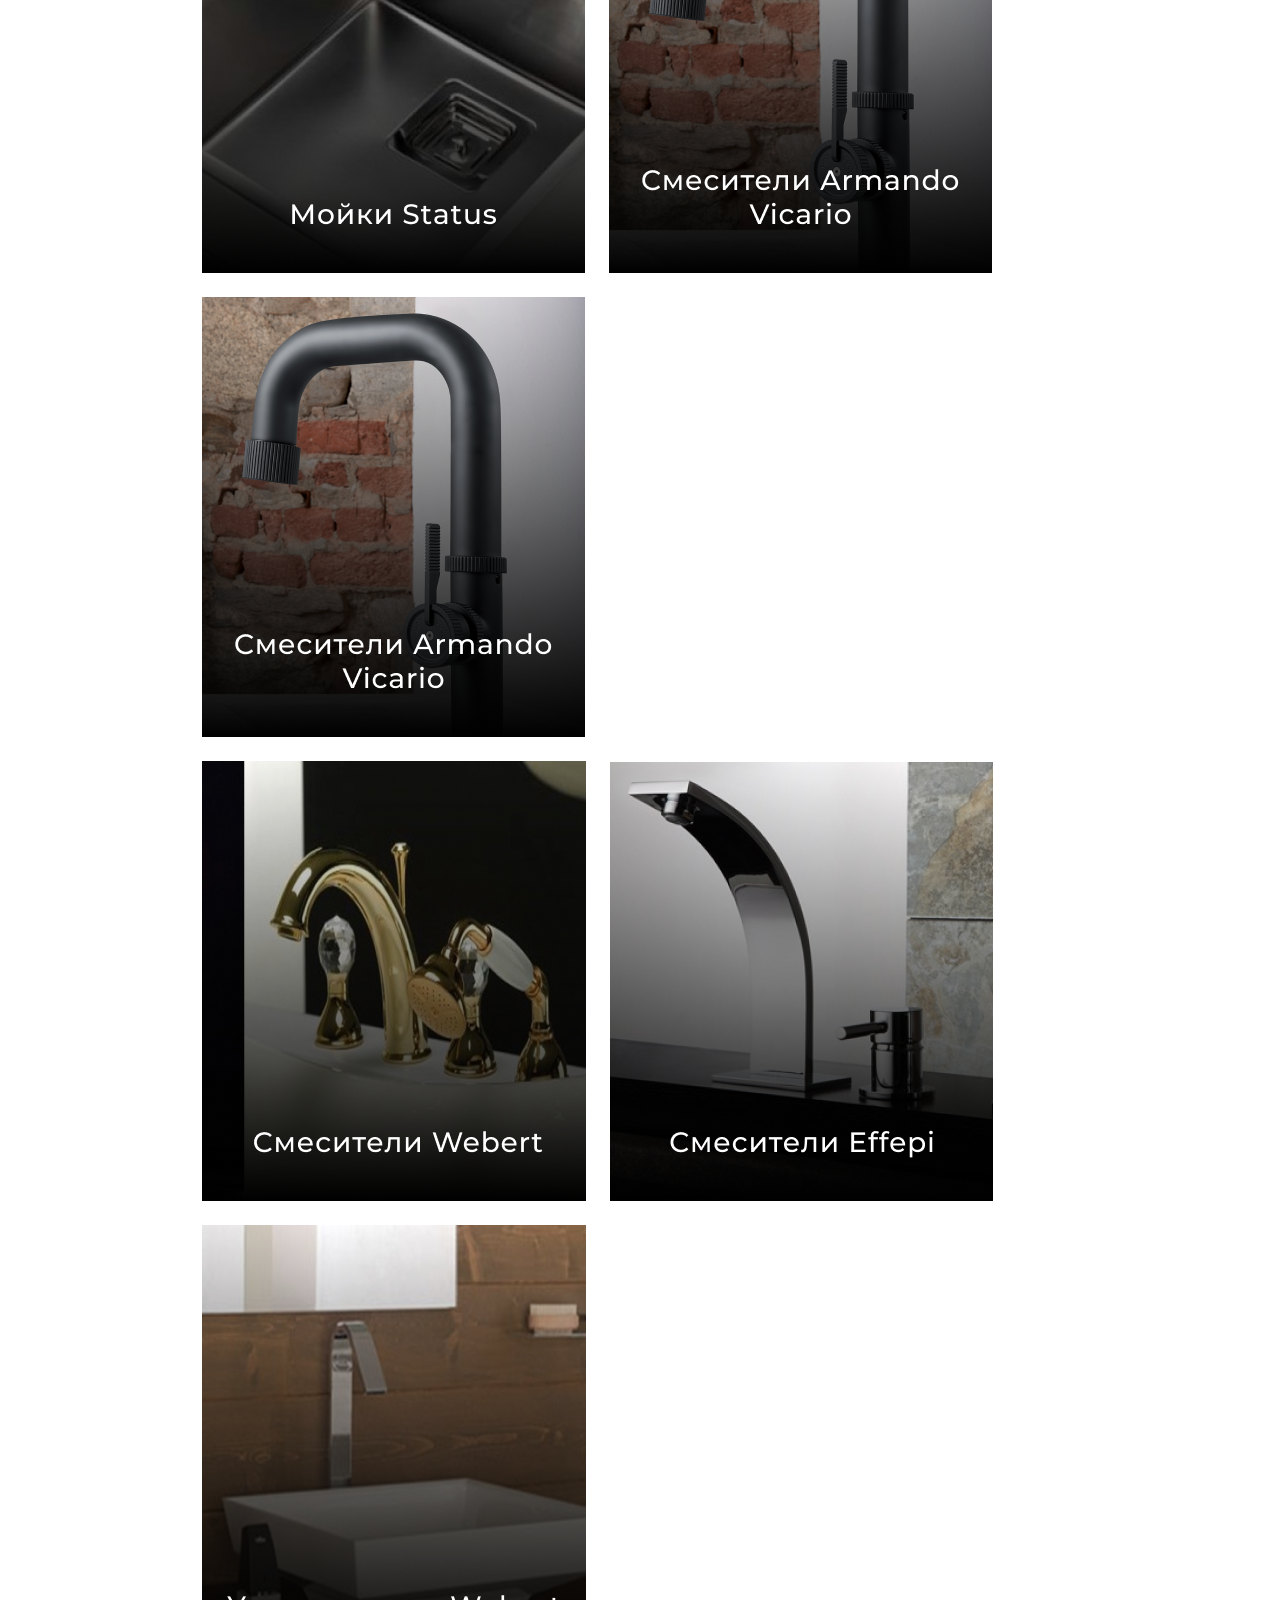
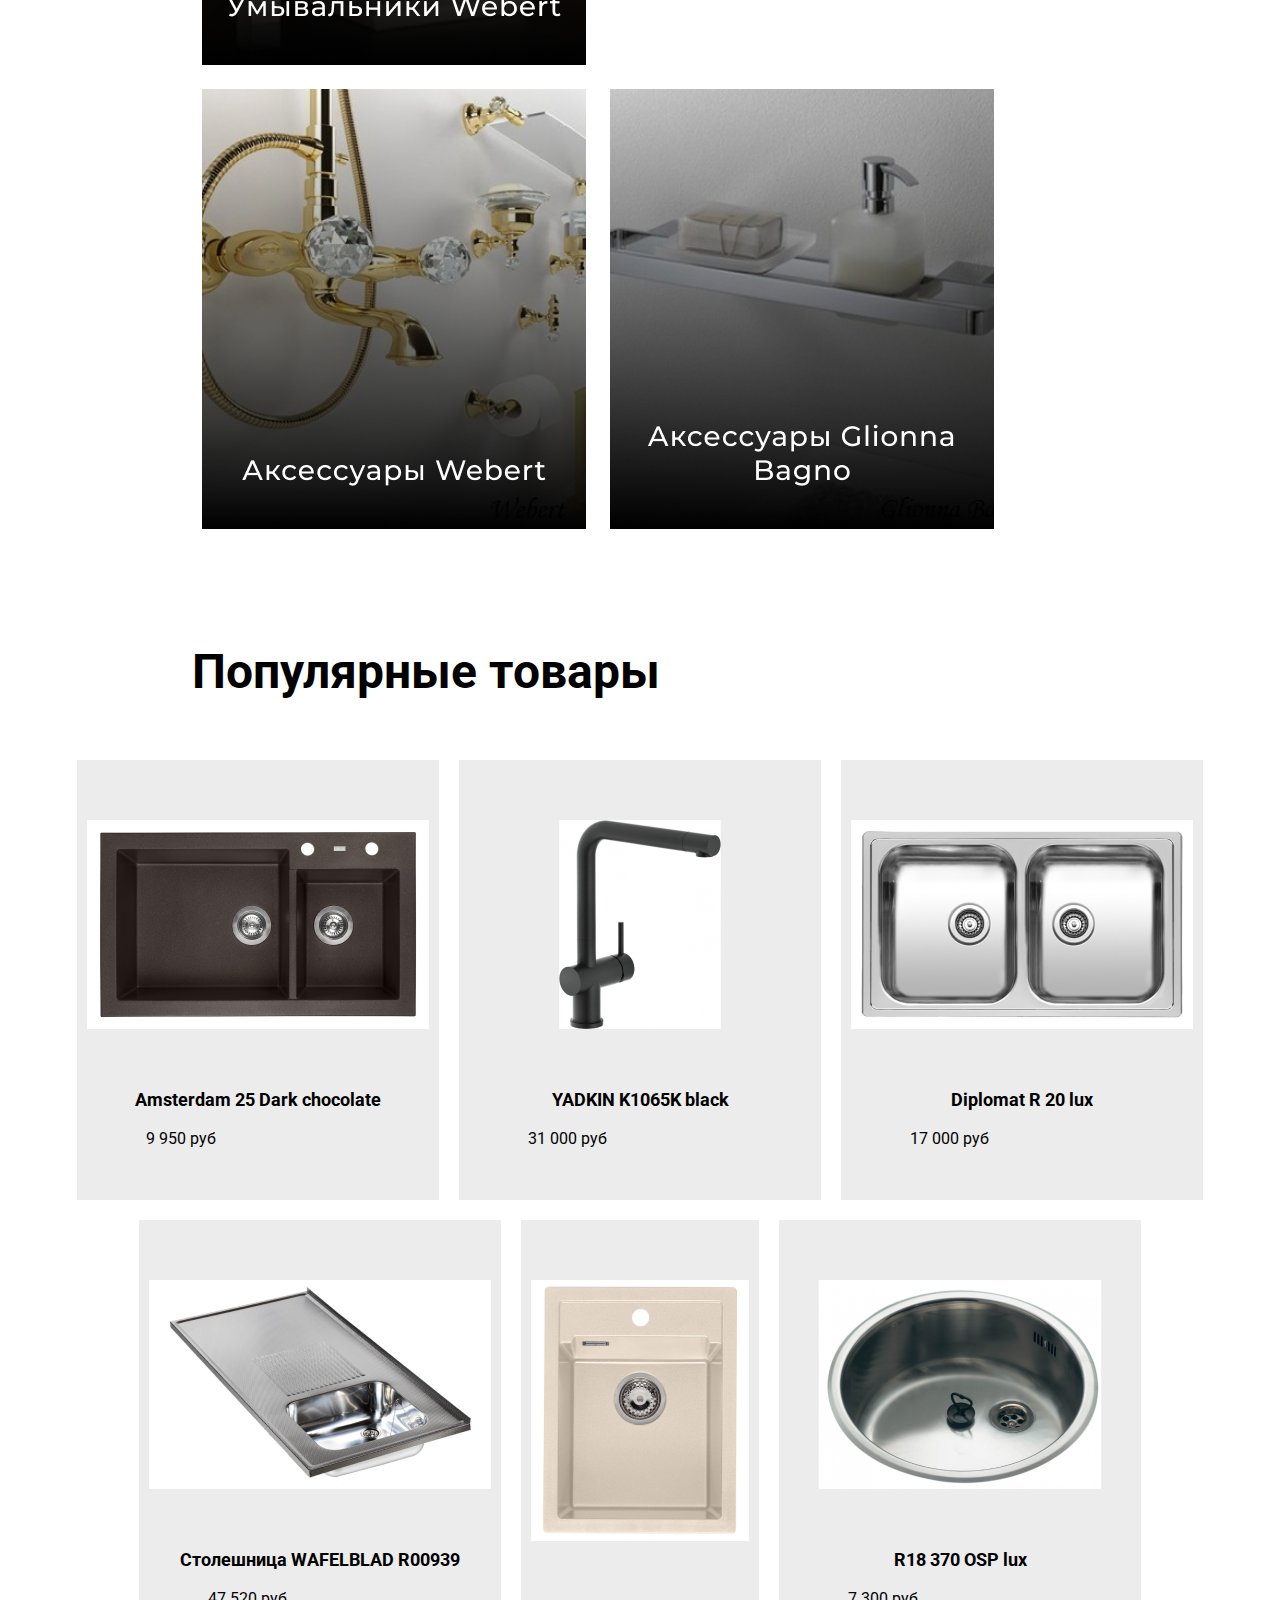
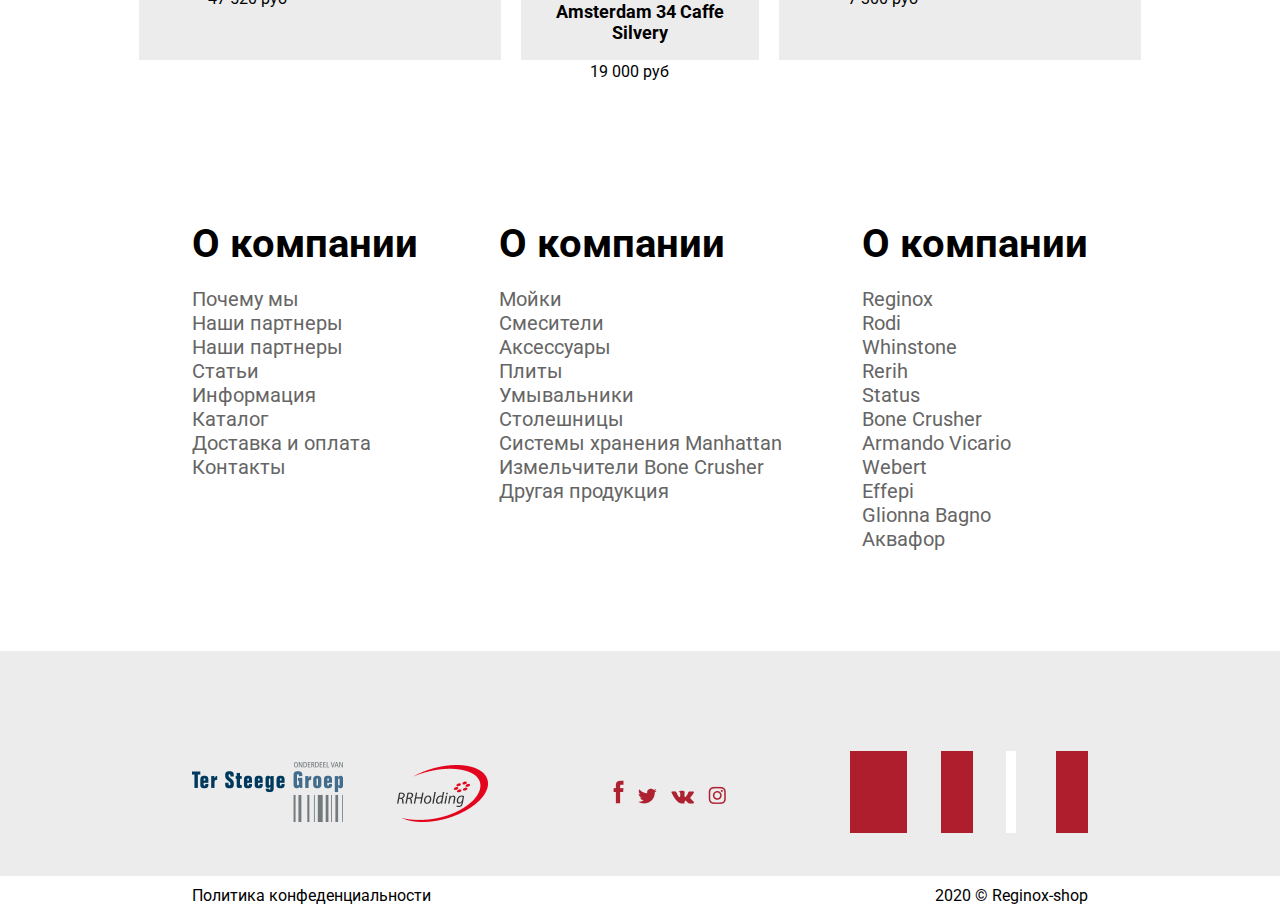
<file: other-production.html>
<!DOCTYPE html>
<html lang="en">
<head>
    <meta charset="UTF-8">
    <meta name="viewport" content="width=device-width, initial-scale=1.0">
    <title>Document</title>
    <link rel="stylesheet" href="./style/style2.css">
    <link rel="stylesheet" href="./style/burger.css">
    <link rel="preconnect" href="https://fonts.googleapis.com">
    <link rel="preconnect" href="https://fonts.gstatic.com" crossorigin>
    <link href="https://fonts.googleapis.com/css2?family=Roboto:wght@300;400;500;700;900&display=swap" rel="stylesheet">
</head>
<body>
    <section class="section-main">
        <header>
            <div class="header1">
                <div class="header1-1">
                    <nav class="navlist">
                        <a href="#">Москва</a>
                        <a href="#">Обратный звонок</a>
                    </nav>
                </div>
                <div class="header1-2">
                    <nav class="navlist">
                        <a href="#">Пн-Вс 10-19</a>
                        <a href="#">8 (495) 229 85 59</a>
                    </nav>
                </div>
            </div>
            <div class="header2">
                <div class="header2-1">
                    <nav class="navlist">
                        
<nav role="navigation">
    <div id="menuToggle">
      <input type="checkbox" />

      <span></span>
      <span></span>
      <span></span>

      <ul id="menu">
        <div class="footer-main">
            <div class="footer-main1">
                <h1>О компании</h1>
                <nav class="footer-nav">
                    <a href="#">Почему мы
                    </a><br>
                    <a href="#">Наши партнеры
                    </a><br>
                    <a href="#">Наши партнеры
                    </a><br>
                    <a href="#">Статьи</a><br>
                    <a href="#">Информация</a><br>
                    <a href="#">Каталог</a><br>
                    <a href="#">Доставка и оплата</a><br>
                    <a href="#">Контакты</a><br>
                </nav>
            </div>
            <div class="footer-main2">
                <h1>О компании</h1>
                <nav class="footer-nav">
                    <a href="#">Мойки
                    </a><br>
                    <a href="#">Смесители
                    </a><br>
                    <a href="#">Аксессуары
                    </a><br>
                    <a href="#">Плиты
                    </a><br>
                    <a href="#">Умывальники
                    </a><br>
                    <a href="#">Столешницы
                    </a><br>
                    <a href="#">Системы хранения Manhattan
                    </a><br>
                    <a href="#">Измельчители Bone Crusher
                    </a><br>
                    <a href="#">Другая продукция
                    </a><br>
                </nav>
            </div>
            <div class="footer-main3">
                <h1>О компании</h1>
                <nav class="footer-nav">
                    <a href="#">Reginox
                    </a><br>
                    <a href="#">Rodi</a><br>
                    <a href="#">Whinstone</a><br>
                    <a href="#">Rerih
                    </a><br>
                    <a href="#">Status</a><br>
                    <a href="#">Bone Crusher</a><br>
                    <a href="#">Armando Vicario
                    </a><br>
                    <a href="#">Webert
                    </a><br>
                    <a href="#">Effepi</a><br>
                    <a href="#">Glionna Bagno</a><br>
                    <a href="#">Аквафор</a><br>
                </nav>
            </div>
        </div>
      </ul>
    </div>
  </nav>
                    </nav>
                </div>
                <div class="header2-2">
                    <a href="index.html"><img src="./images/logos (1).png" alt=""></a>
                </div>
                <div class="header2-3">
                    <nav class="navlist">
                        <a href="#"><img src="./images/icon-111.png" alt="" class="aushev11"></a>
                        <a href="#"><img src="./images/icon-222.png" alt="" class="aushev11"></a>
                        <a href="#"><img src="./images/icon-333.png" alt="" class="aushev11"></a>
                    </nav>
                </div>
            </div>
            <div class="header3">
                <nav class="navbar">
                    <div class="div1"><a href="#">Мойки</a></div>
                    <div class="div2"><a href="#">Смесители</a></div>
                    <div class="div3"><a href="#">Аксессуары</a></div>
                    <div class="div4"><a href="#">Плиты</a></div>
                    <div class="div5"><a href="#">Умывальники</a></div>
                    <div class="div6"><a href="#">Manhattan</a></div>
                    <div class="div7"><a href="#">Другая продукция</a></div>
                </nav>
            </div>
        </header>
    </section>
    <section class="product">
            <div class="product-text"><span class="red-span"><a href="./index.html" class="homes">Главная</a></span><pre>  </pre>/<pre>  </pre><p>Иная продукция</p></div>
            <div class="h1-product">Иная продукция</div>
            <div class="product-main">

            <div class="">
                <div class="product-images1"><img src="./images/section preview 11.png" alt=""> <img src="./images/section preview 1.png" alt=""> <img src="./images/Group 11.png" alt=""></div>
                <div class="product-images1"><img src="./images/section preview 3.png" alt=""> <img src="./images/section preview 4.png" alt=""> <img src="./images/section preview 4.png" alt=""></div>
                <div class="product-images1"><img src="./images/section preview 5.png" alt=""> <img src="./images/section preview 6.png" alt=""> <img src="./images/section preview 7.png" alt=""></div>
                <div class="product-images1"><img src="./images/section preview 8.png" alt=""> <img src="./images/section preview 9.png" alt=""> </div>
            </div>
        </div>
    </section>
    <section class="popular">
        <div class="popular-main">
            <h1>Популярные товары</h1>
            <div class="main0i2mg">
            <div class="img12">
                <div class="img1-1">
                    <div class="img01aushev">
                        <img src="./images/01.png" alt="">
                    </div> 
                    <div class="aushev"> 
                        <p class="classs"><b>Amsterdam 25 Dark chocolate</b></p> <br> <p class="classss">9 950 руб</p>
                    </div>
                </div>
                <div class="img1-2"><div class="img1-2-1"><img src="./images/02.png"></div><div class="aushev"> 
                    <p class="classs"><b>YADKIN K1065K black</b></p> <br> <p class="classss">31 000 руб</p>
                </div></div>
                <div class="img1-3"><div class="img1-2-1"><img src="./images/03.png"></div><div class="aushev"> 
                    <p class="classs"><b>Diplomat R 20 lux</b></p> <br> <p class="classss">17 000 руб</p>
                </div></div>
            </div>
            <div class="img22">
                <div class="img1-111"><div class="img1-2-1"><img src="./images/04.png"></div><div class="aushev"> 
                    <p class="classs"><b>Столешница WAFELBLAD R00939</b></p> <br> <p class="classss">47 520 руб</p>
                </div></div>
                <div class="img1-222"><div class="img1-2-1"><img src="./images/05.png"></div><div class="aushev"> 
                    <p class="classs"><b>Amsterdam 34 Caffe Silvery</b></p> <br> <p class="classss">19 000 руб</p>
                </div></div>
                <div class="img1-333"><div class="img1-2-1"><img src="./images/06.png"></div><div class="aushev"> 
                    <p class="classs"><b>R18 370 OSP lux</b></p> <br> <p class="classss">7 300 руб</p>
                </div></div>
            </div>
        </div>
        </div>
    </section>
    <section class="footer">
        <div class="footer-main">
            <div class="footer-main1">
                <h1>О компании</h1>
                <nav class="footer-nav">
                    <a href="#">Почему мы
                    </a><br>
                    <a href="#">Наши партнеры
                    </a><br>
                    <a href="#">Наши партнеры
                    </a><br>
                    <a href="#">Статьи</a><br>
                    <a href="#">Информация</a><br>
                    <a href="#">Каталог</a><br>
                    <a href="#">Доставка и оплата</a><br>
                    <a href="#">Контакты</a><br>
                </nav>
            </div>
            <div class="footer-main2">
                <h1>О компании</h1>
                <nav class="footer-nav">
                    <a href="#">Мойки
                    </a><br>
                    <a href="#">Смесители
                    </a><br>
                    <a href="#">Аксессуары
                    </a><br>
                    <a href="#">Плиты
                    </a><br>
                    <a href="#">Умывальники
                    </a><br>
                    <a href="#">Столешницы
                    </a><br>
                    <a href="#">Системы хранения Manhattan
                    </a><br>
                    <a href="#">Измельчители Bone Crusher
                    </a><br>
                    <a href="#">Другая продукция
                    </a><br>
                </nav>
            </div>
            <div class="footer-main3">
                <h1>О компании</h1>
                <nav class="footer-nav">
                    <a href="#">Reginox
                    </a><br>
                    <a href="#">Rodi</a><br>
                    <a href="#">Whinstone</a><br>
                    <a href="#">Rerih
                    </a><br>
                    <a href="#">Status</a><br>
                    <a href="#">Bone Crusher</a><br>
                    <a href="#">Armando Vicario
                    </a><br>
                    <a href="#">Webert
                    </a><br>
                    <a href="#">Effepi</a><br>
                    <a href="#">Glionna Bagno</a><br>
                    <a href="#">Аквафор</a><br>
                </nav>
            </div>
        </div>
    </section>
    <section class="footer1">
        <div class="footer1-main1">
            <div class="footer1-1"><img src="./images/footer1.png" alt=""> <span class="imagess"><img src="images/footer1-1.png" alt=""></span></div>
            <div class="footer1-2">
                <nav class="footer-navbar">
                    <a href="#"><img src="./images/фейсбук.png" alt=""></a>
                    <a href="#"><img src="./images/твиттер.png" alt=""></a>
                    <a href="#"><img src="./images/вк.png" alt=""></a>
                    <a href="#"><img src="./images/инста.png" alt=""></a>
                </nav>
            </div>
            <div class="footer1-3">
                <img src="./images/footer3.png" alt="">
            </div>
        </div>
    </section>
    <footer>
        <div class="text001">Политика конфеденциальности</div>
        <div class="text002">2020 © Reginox-shop</div>
    </footer>
</body>
</html>
</file>
<file: style/style.css>
*{
    margin: 0;
    padding: 0;
    font-family: 'Roboto', sans-serif;
}
.section-main{
    width: 100%;
    height: 811px;
    background: url(../images/slide\ 1.png);
    background-size: cover;
    background-position: center;
}
.header1{
    padding-left: 15%;
    padding-right: 15%;
    display: flex;
    justify-content: space-between;
    padding-top: 10px;
}
.navlist a{
    margin: 5px;
    text-decoration: none;
    font-size: 16px;
    font-weight: 500;
    color: #FFFFFF;
}
.header2{
    padding-left: 15%;
    padding-right: 15%;
    display: flex;
    justify-content: space-between;
    align-items: center;
    padding-top: 30px;
}
.header3{
    padding-left: 15%;
    padding-right: 15%;
    padding-top: 30px;
}
.navbar{
    display: flex;
    justify-content: space-between;
}
.navbar div a{
    text-decoration: none;
    margin: 20px;
    font-size: 20px;
    font-weight: 500;
    color: #FFFFFF;
}
.section-main1{
    width: 100%;
    height: 410px;
}
.main1{
    height: 330px;
    background: #ECECEC;
    padding-left: 15%;
    padding-right: 15%;
}
.ocnova1-h1{
    font-size: 64px;
    font-weight: 800;
    color: #FFFFFF;
}
.ocnova1-p{
    font-size: 28px;
    font-weight: 200;
    color: #FFFFFF;
    padding-top: 20px;
}
.ocnova{
    padding-left: 15%;
    padding-right: 15%;
}
.ocnova1{
    margin-top: 80px;
}
.button{
    padding-top: 100px;
    display: flex;
    justify-content: flex-end;
}
.main1-h1{
    font-size: 70px;
    font-weight: 700;
    color: #7a7878;
    display: flex;
    justify-content: center;
    padding-top: 40px;
}
.main1 .main2{
    display: flex;
    font-size: 16px;
    font-weight: 600;
    justify-content: space-between;
    padding-top: 50px;
}
.catalog{
    margin-top: 100px;
    width: 100%;
}
.catalog-main{
    padding-left: 15%;
    padding-right: 15%;
}
.catalog-main h1{
    font-size: 48px;
    font-weight: 700;
}
.img1{
    display: flex;
    justify-content: center;
}
.img1 img{
    margin: 10px 10px;
}
.main0img{
    margin-top: 20px;
}
.popular{
    margin-top: 100px;
    width: 100%;
}
.popular-main{
    padding-left: 15%;
    padding-right: 15%;
}
.popular-main h1{
    font-size: 48px;
    font-weight: 700;
}
.img12{
    display: flex;
    justify-content: center;
}
.img12 div{
    margin: 10px 10px;
}
.img1-1{
    height: 440px;
    width: 383px;
    background: #ECECEC;
}
.img1-2{
    height: 440px;
    width: 383px;
    background: #ECECEC;
}
.img1-3{
    height: 440px;
    width: 383px;
    background: #ECECEC;
}
.main0i2mg{
    margin-top: 50px;
}
.img22{
    display: flex;
    justify-content: center;
}
.img22 div{
    margin: 10px 10px;
}
.img1-111{
    height: 440px;
    width: 383px;
    background: #ECECEC;
}
.img1-222{
    height: 440px;
    width: 383px;
    background: #ECECEC;
}
.img1-333{
    height: 440px;
    width: 383px;
    background: #ECECEC;
}
.img01aushev{
    display: flex;
    justify-content: center;
    padding-top: 50px;
}
.aushev{
    padding-top: 50px;
}
.classs{
    text-align: center;
    font-size: 18px;
}
.classss{
    padding-left: 59px;
}
.img1-2-1{
    display: flex;
    align-items: center;
    padding-top: 50px;
    justify-content: center;
}
.about{
    margin-top: 100px;
    padding-left: 15%;
    padding-right: 15%;
    font-size: 20px;
}
.about-main{
    display: flex;
    justify-content: center;
}
.about h1{
    font-size: 48px;
    font-weight: 700;
}
.about-ocnova{
    margin-top: 50px;
}
.ullist{
    padding-left: 50px;
}
.ullist li{
    color: red;
}
span{
    color: black;
}
.footer{
    margin-top: 150px;
    padding-left: 15%;
    padding-right: 15%;
    font-size: 20px;
}
.footer-main{
    display: flex;
    justify-content: space-between;
}
.footer-nav{
    margin-top: 20px;
}
.footer-nav a{
    text-decoration: none;
    color: #666565;
}
.footer1{
    height: 225px;
    margin-top: 100px;
    padding-left: 15%;
    padding-right: 15%;
    background: #ECECEC;
}
.footer1-main1{
    display: flex;
    justify-content: space-between;
    align-items: center;
    padding-top: 100px;
}
.footer-navbar a{
    margin: 5px;
}
.imagess{
    padding-left: 50px;
}
footer{
    margin-top: 10px;
    padding-left: 15%;
    padding-right: 15%;
    display: flex;
    justify-content: space-between;
}
</file>
<file: style/burger.css>
#menuToggle
{
  display: block;
  position: relative;
  
  z-index: 1;
  
  -webkit-user-select: none;
  user-select: none;
}

#menuToggle a
{
  text-decoration: none;
  color: #232323;
  
  transition: color 0.3s ease;
}

#menuToggle a:hover
{
  color: tomato;
}


#menuToggle input
{
  display: block;
  width: 40px;
  height: 32px;
  position: absolute;
  top: -7px;
  left: -5px;
  
  cursor: pointer;
  
  opacity: 0; /* hide this */
  z-index: 2; /* and place it over the hamburger */
  
  -webkit-touch-callout: none;
}
#menuToggle span
{
  display: block;
  width: 33px;
  height: 4px;
  margin-bottom: 5px;
  position: relative;
  
  background: #cdcdcd;
  border-radius: 3px;
  
  z-index: 1;
  
  transform-origin: 4px 0px;
  
  transition: transform 0.5s cubic-bezier(0.77,0.2,0.05,1.0),
              background 0.5s cubic-bezier(0.77,0.2,0.05,1.0),
              opacity 0.55s ease;
}

#menuToggle span:first-child
{
  transform-origin: 0% 0%;
}

#menuToggle span:nth-last-child(2)
{
  transform-origin: 0% 100%;
}
#menuToggle input:checked ~ span
{
  opacity: 1;
  transform: rotate(45deg) translate(-2px, -1px);
  background: #232323;
}
#menuToggle input:checked ~ span:nth-last-child(3)
{
  opacity: 0;
  transform: rotate(0deg) scale(0.2, 0.2);
}
#menuToggle input:checked ~ span:nth-last-child(2)
{
  transform: rotate(-45deg) translate(0, -1px);
}
#menu
{
  position: absolute;
  width: 1000px;
  margin: -100px 0 0 -50px;
  padding: 50px;
  padding-top: 125px;
  background: #ededed;
  list-style-type: none;
  -webkit-font-smoothing: antialiased;
  
  transform-origin: 0% 0%;
  transform: translate(-1100%, 0);
  
  transition: transform 0.5s cubic-bezier(0.77,0.2,0.05,1.0);
}

#menu li
{
  padding: 10px 0;
  font-size: 22px;
}
#menuToggle input:checked ~ ul
{
  transform: none;
}
</file>
<file: style/adaptacia.css>
@media (max-width: 400px) {
    .section-main{
        width: 950px;
    }
    .navbar div a{
        font-size: 12px;
        display: block;
        margin: 5px;
    }
    .main1-h1{
        font-size: 30px;
    }
    #menu{
        width: 600px;
    }
    .section-main1{
        width: 950px;
    }
    .main2-4 img{
        width: 250px;
        position: absolute;
        left: 600px;
        top: 1000px;
    }
    .main2-4{
        width: 100px;
    }
    .main2{
        display: block;
        justify-content: center;
        width: 800px;
    }
    .main0img{
        width: 100%;
    }
    .popular{
        width: 840px;
    }
    .main0img img{
        max-width: 200px;
    }
    .img1{
        width: 100%;
    }
    .popular-main{
    }
    .about{
        width: 840px;
        align-items: center;
    }
    .footer{
        width: 840px;
    }
    .footer1{
        width: 840px;
    }
    footer{
        width: 840px;
    }
    .img12 div{
        max-width: 210px;
    }
    .img22 div{
        max-width: 210px;
    }
    .img12 div img{
        max-width: 150px;
    }
    .img22 div img{
        max-width: 150px;
    }
    .catalog{
        width: 840px;
    }
}
</file>
<file: style/style2.css>
*{
    margin: 0;
    padding: 0;
    font-family: 'Roboto', sans-serif;
}
.section-main{
    width: 100%;
    background-size: cover;
    background-position: center;
}
.header1{
    padding-left: 15%;
    padding-right: 15%;
    display: flex;
    justify-content: space-between;
    padding-top: 10px;
}
.navlist a{
    margin: 5px;
    text-decoration: none;
    font-size: 16px;
    font-weight: 500;
    color: #111;
}
.header2{
    padding-left: 15%;
    padding-right: 15%;
    display: flex;
    justify-content: space-between;
    align-items: center;
    padding-top: 30px;
}
.header3{
    padding-left: 15%;
    padding-right: 15%;
    padding-top: 30px;
}
.navbar{
    display: flex;
    justify-content: space-between;
}
.navbar div a{
    text-decoration: none;
    margin: 20px;
    font-size: 20px;
    font-weight: 500;
    color: #111;
}
.section-main1{
    width: 100%;
    height: 410px;
}
.product-text{
    display: flex;
    font-size: 20px;
    font-weight: 400;
    color: #666565;
} 
.red-span{
    color: #AD2131;
    font-size: 20px;
    font-weight: 400;
}   
.product{
    padding-left: 15%;
    padding-right: 15%;
    margin-top: 60px;
}
.homes{
    text-decoration: none;
    color: #AD2131;
}
.product-main{
    padding-top: 80px;
    display: flex;
    justify-content: center;
}

.product-images1 img{
    margin: 10px 10px;
}
.footer{
    margin-top: 150px;
    padding-left: 15%;
    padding-right: 15%;
    font-size: 20px;
}
.footer-main{
    display: flex;
    justify-content: space-between;
}
.footer-nav{
    margin-top: 20px;
}
.footer-nav a{
    text-decoration: none;
    color: #666565;
}
.footer1{
    height: 225px;
    margin-top: 100px;
    padding-left: 15%;
    padding-right: 15%;
    background: #ECECEC;
}
.footer1-main1{
    display: flex;
    justify-content: space-between;
    align-items: center;
    padding-top: 100px;
}
.footer-navbar a{
    margin: 5px;
}
.imagess{
    padding-left: 50px;
}
footer{
    margin-top: 10px;
    padding-left: 15%;
    padding-right: 15%;
    display: flex;
    justify-content: space-between;
}
.popular{
    margin-top: 100px;
    width: 100%;
}
.popular-main{
    padding-left: 15%;
    padding-right: 15%;
}
.popular-main h1{
    font-size: 48px;
    font-weight: 700;
}
.img12{
    display: flex;
    justify-content: center;
}
.img12 div{
    margin: 10px 10px;
}
.img1-1{
    height: 440px;
    width: 383px;
    background: #ECECEC;
}
.img1-2{
    height: 440px;
    width: 383px;
    background: #ECECEC;
}
.img1-3{
    height: 440px;
    width: 383px;
    background: #ECECEC;
}
.main0i2mg{
    margin-top: 50px;
}
.img22{
    display: flex;
    justify-content: center;
}
.img22 div{
    margin: 10px 10px;
}
.img1-111{
    height: 440px;
    width: 383px;
    background: #ECECEC;
}
.img1-222{
    height: 440px;
    width: 383px;
    background: #ECECEC;
}
.img1-333{
    height: 440px;
    width: 383px;
    background: #ECECEC;
}
.img01aushev{
    display: flex;
    justify-content: center;
    padding-top: 50px;
}
.aushev{
    padding-top: 50px;
}
.classs{
    text-align: center;
    font-size: 18px;
}
.classss{
    padding-left: 59px;
}
.img1-2-1{
    display: flex;
    align-items: center;
    padding-top: 50px;
    justify-content: center;
}
.h1-product{
    font-size: 48px;
    font-weight: 700;
    color: #333333;
    text-transform: uppercase;
    margin-top: 60px;
}
.moyki{
    padding-left: 15%;
    padding-right: 15%;
    margin-top: 60px;
}
.moyka-h1{
    font-size: 48px;
    font-weight: 700;
    line-height: 59px;
    letter-spacing: 0em;
    text-align: left;
}
.moyka-h1{
    margin-top: 40px;
}
.moyki-main{
    margin-top: 30px;
}
.categaria{
    text-decoration: none;
    font-size: 24px;
    font-weight: 600;
    line-height: 36px;
    letter-spacing: 0em;
    text-align: left;
    color: #000;
    display: flex;
}
.categori-ul{
    list-style: none;
}
.categori-ul li{
    margin-top: 20px;
    display: flex;
    font-size: 20px;
    font-weight: 400;
    line-height: 28px;
    letter-spacing: 0em;
}
.number{
    color: #A6A6A6;
    padding-left: 10px;
}
.material{
    text-decoration: none;
    font-size: 24px;
    font-weight: 600;
    line-height: 36px;
    letter-spacing: 0em;
    text-align: left;
    color: #000;
}
.material-main{
    margin-top: 40px;
}
.metod{
    margin-top: 40px;
}
.moyki-main1{
    width: 383px;
}
.moyki-main{
    display: flex;
}
.moyka-p{
    font-size: 16px;
    font-weight: 500;
    line-height: 24px;
    letter-spacing: 0em;
    text-align: left;
    color: #AD2131;
    display: flex;
}
.vniz {
    display: flex;
    align-items: center;
    margin-left: 5px;
}
.images1{
    width: 383px;
    height: 440px;
    background: #ECECEC;
}
.moyka-images1{
    width: 100%;
    display: flex;
    justify-content: center;
}
.moyka-images1 div{
    margin: 10px 10px;
}
.contact-a{
    display: flex;
}
.contact-a a{
    text-decoration: none;
    margin: 20px 0px;
    color: #AD2131;
    font-weight: 600;
    font-size: 20px;
}
.contact-a a.activnuy{
    color: #666565;
    padding-left: 50px;
}
.text-contacta{
    color: #A6A6A6;
}
.contact-div{
    width: 413px;
    height: 702px;
    background: #ECECEC;
    margin-left: 100px;
}
.maiinnn{
    margin-top: 20px;

}
.contact-div-main{
    padding-left: 40px;
    padding-right: 40px;
}
.svyazi{
    margin-top: 60px;
}
.contact-div-main h1{
    font-size: 18px;
    font-weight: 800;
    padding-top: 30px;

}
.svyazi input{
    margin: 10px 0px;
}
.loginn{
    width: 341px;
    height: 70px;
    border: none;
}
.loginn::placeholder{
    font-size: 16px;
    font-weight: 400;
    padding-left: 20px;    
}
.emaill::placeholder{
    font-size: 16px;
    font-weight: 400;
    padding-left: 20px;    
}
.smss::placeholder{
    font-size: 16px;
    font-weight: 400;
    padding-left: 20px;    
}
.emaill{
    width: 341px;
    height: 70px;
    border: none;
}
.smss{
    width: 341px;
    height: 232px;
    border: none;
}
.btn-con{
    width: 341px;
    height: 70px;
    top: 985px;
    left: 1223px;
    background: #AD2131;
    display: flex;
    align-items: center;
    justify-content: center;
    color: #FFFFFF;
    font-size: 16px;
    font-weight: 400;
    cursor: pointer;
}
.soglasie{
    font-size: 14px;
    font-weight: 400;
    line-height: 20px;
    letter-spacing: 0em;
    text-align: left;
    color: #666565;
    margin-top: 10px;
}
.maps{
    width: 100%;
    height: 460px;
    background: url(../images/\(Группа\ обтравки\).png);
    background-position: center;
    background-size: cover;
}
.novinka{
    width: 90px;
    height: 26px;
    background: #2D9CDB;
    display: flex;
    align-items: center;
    color: #fff;
    padding-left: 10px;
}
.text-block12{
    font-size: 18px;
    font-weight: 800;
    padding-top: 60px;
}
.textblock-main{
    font-size: 20px;
    font-weight: 400;
}
.div-akciaaa{
    display: flex;
}
.akcia{
    width: 69px;
    height: 26px;
    background: #F2994A;
    display: flex;
    align-items: center;
    color: #fff;
    padding-left: 10px;
}
    .moykaimagess12{
    margin-top: 30px;
}
.newyork-main{
    display: flex;
    margin-top: 100px;
}
.newyork-main div{
    margin: 0 20px;
}
.newyork-main2 h1{
    font-size: 48px;
    font-weight: 700;

}
.akcia-png{
    padding-left: 5px;
}
.gray{
    font-size: 16px;
    font-weight: 500;
    color: #666565;
}
.div-cena{
    width: 383px;
    display: flex;
    justify-content: space-between;
    align-items: center;
    position: absolute;
    left: 910px;
}
.ryb{
font-size: 24px;
font-weight: 500;
}
.sravnitx{
    font-size: 16px;
    font-weight: 400;
    display: flex;
    align-items: center;
}
</file>
<file: style/login.css>
@import url('https://fonts.googleapis.com/css2?family=Poppins:wght@300;400;500;600;700;800;900&display=swap');
* {
  margin: 0;
  padding: 0;
  box-sizing: border-box;
  font-family: 'Poppins', sans-serif;
}
.wrapper {
  position: relative;
  width: 400px;
  height: 500px;
  background: #000;
  box-shadow: 0 0 50px #0ef;
  border-radius: 20px;
  padding: 40px;
  overflow: hidden;
}
.wrapper:hover {
  animation: animate 1s linear infinite;
}
@keyframes animate {
  100% {
    filter: hue-rotate(360deg);
  }
}
.form-wrapper {
  display: flex;
  justify-content: center;
  align-items: center;
  width: 100%;
  height: 100%;
  transition: 1s ease-in-out;
}
.wrapper.active .form-wrapper.sign-in {
  transform: translateY(-450px);
}
.wrapper .form-wrapper.sign-up {
  position: absolute;
  top: 450px;
  left: 0;
}
.wrapper.active .form-wrapper.sign-up {
  transform: translateY(-450px);
}
h2 {
  font-size: 30px;
  color: #fff;
  text-align: center;
}
.input-group {
  position: relative;
  margin: 30px 0;
  border-bottom: 2px solid #fff;
}
.input-group label {
  position: absolute;
  top: 50%;
  left: 5px;
  transform: translateY(-50%);
  font-size: 16px;
  color: #fff;
  pointer-events: none;
  transition: .5s;
}
.input-group input {
  width: 320px;
  height: 40px;
  font-size: 16px;
  color: #fff;
  padding: 0 5px;
  background: transparent;
  border: none;
  outline: none;
}
.input-group input:focus~label,
.input-group input:valid~label {
  top: -5px;
}
.remember {
  margin: -5px 0 15px 5px;
}
.remember label {
  color: #fff;
  font-size: 14px;
}
.remember label input {
  accent-color: #0ef;
}
button {
  position: relative;
  width: 100%;
  height: 40px;
  background: #0ef;
  box-shadow: 0 0 10px #0ef;
  font-size: 16px;
  color: #000;
  font-weight: 500;
  cursor: pointer;
  border-radius: 30px;
  border: none;
  outline: none;
}
.signUp-link {
  font-size: 14px;
  text-align: center;
  margin: 15px 0;
}
.signUp-link p {
  color: #fff;
}
.signUp-link p a {
  color: #0ef;
  text-decoration: none;
  font-weight: 500;
}
.signUp-link p a:hover {
  text-decoration: underline;
}
html, body {
    padding: 0;
    margin: 0;
    width: 100vw;
    height: 100vh;
    position: relative;
    overflow: hidden;
    display: flex;
    align-items: center;
    justify-content: center;
    background: url(../images/slide\ 1.png);
    background-size: cover;   
  }
  .login-div{
    text-decoration: none;
  }
  
  .snowflake {
    --size: 1vw;
    width: var(--size);
    height: var(--size);
    background: white;
    border-radius: 50%;
    position: absolute;
    top: -5vh;
  }
  
  @keyframes snowfall {
    0% {
      transform: translate3d(var(--left-ini), 0, 0);
    }
    100% {
      transform: translate3d(var(--left-end), 110vh, 0);
    }
  }
  .snowflake:nth-child(1) {
    --size: 1vw;
    --left-ini: -9vw;
    --left-end: 1vw;
    left: 94vw;
    animation: snowfall 6s linear infinite;
    animation-delay: -1s;
  }
  
  .snowflake:nth-child(2) {
    --size: 0.6vw;
    --left-ini: 7vw;
    --left-end: 6vw;
    left: 29vw;
    animation: snowfall 13s linear infinite;
    animation-delay: -1s;
  }
  
  .snowflake:nth-child(3) {
    --size: 0.8vw;
    --left-ini: -1vw;
    --left-end: -8vw;
    left: 41vw;
    animation: snowfall 12s linear infinite;
    animation-delay: -3s;
  }
  
  .snowflake:nth-child(4) {
    --size: 0.4vw;
    --left-ini: 3vw;
    --left-end: 1vw;
    left: 7vw;
    animation: snowfall 13s linear infinite;
    animation-delay: -2s;
  }
  
  .snowflake:nth-child(5) {
    --size: 1vw;
    --left-ini: 0vw;
    --left-end: 3vw;
    left: 69vw;
    animation: snowfall 12s linear infinite;
    animation-delay: -4s;
  }
  
  .snowflake:nth-child(6) {
    --size: 1vw;
    --left-ini: 4vw;
    --left-end: -1vw;
    left: 79vw;
    animation: snowfall 6s linear infinite;
    animation-delay: -7s;
  }
  
  .snowflake:nth-child(7) {
    --size: 0.8vw;
    --left-ini: 6vw;
    --left-end: -5vw;
    left: 15vw;
    animation: snowfall 12s linear infinite;
    animation-delay: -10s;
  }
  
  .snowflake:nth-child(8) {
    --size: 0.2vw;
    --left-ini: -4vw;
    --left-end: 7vw;
    left: 99vw;
    animation: snowfall 14s linear infinite;
    animation-delay: -3s;
  }
  
  .snowflake:nth-child(9) {
    --size: 0.6vw;
    --left-ini: 9vw;
    --left-end: 6vw;
    left: 40vw;
    animation: snowfall 13s linear infinite;
    animation-delay: -1s;
  }
  
  .snowflake:nth-child(10) {
    --size: 0.8vw;
    --left-ini: -2vw;
    --left-end: -9vw;
    left: 13vw;
    animation: snowfall 12s linear infinite;
    animation-delay: -10s;
  }
  
  .snowflake:nth-child(11) {
    --size: 0.4vw;
    --left-ini: 7vw;
    --left-end: 0vw;
    left: 62vw;
    animation: snowfall 6s linear infinite;
    animation-delay: -6s;
  }
  
  .snowflake:nth-child(12) {
    --size: 0.2vw;
    --left-ini: 10vw;
    --left-end: 10vw;
    left: 77vw;
    animation: snowfall 9s linear infinite;
    animation-delay: -7s;
  }
  
  .snowflake:nth-child(13) {
    --size: 0.6vw;
    --left-ini: 3vw;
    --left-end: -9vw;
    left: 20vw;
    animation: snowfall 12s linear infinite;
    animation-delay: -6s;
  }
  
  .snowflake:nth-child(14) {
    --size: 0.6vw;
    --left-ini: -2vw;
    --left-end: 9vw;
    left: 69vw;
    animation: snowfall 9s linear infinite;
    animation-delay: -3s;
  }
  
  .snowflake:nth-child(15) {
    --size: 1vw;
    --left-ini: -3vw;
    --left-end: 10vw;
    left: 39vw;
    animation: snowfall 8s linear infinite;
    animation-delay: -2s;
  }
  
  .snowflake:nth-child(16) {
    --size: 1vw;
    --left-ini: -3vw;
    --left-end: -5vw;
    left: 14vw;
    animation: snowfall 15s linear infinite;
    animation-delay: -1s;
  }
  
  .snowflake:nth-child(17) {
    --size: 1vw;
    --left-ini: 3vw;
    --left-end: 1vw;
    left: 44vw;
    animation: snowfall 9s linear infinite;
    animation-delay: -3s;
  }
  
  .snowflake:nth-child(18) {
    --size: 1vw;
    --left-ini: -2vw;
    --left-end: 1vw;
    left: 24vw;
    animation: snowfall 7s linear infinite;
    animation-delay: -4s;
  }
  
  .snowflake:nth-child(19) {
    --size: 0.2vw;
    --left-ini: -6vw;
    --left-end: -5vw;
    left: 98vw;
    animation: snowfall 12s linear infinite;
    animation-delay: -4s;
  }
  
  .snowflake:nth-child(20) {
    --size: 0.8vw;
    --left-ini: 1vw;
    --left-end: -3vw;
    left: 70vw;
    animation: snowfall 14s linear infinite;
    animation-delay: -2s;
  }
  
  .snowflake:nth-child(21) {
    --size: 0.6vw;
    --left-ini: -1vw;
    --left-end: -7vw;
    left: 5vw;
    animation: snowfall 8s linear infinite;
    animation-delay: -6s;
  }
  
  .snowflake:nth-child(22) {
    --size: 0.2vw;
    --left-ini: 6vw;
    --left-end: -7vw;
    left: 7vw;
    animation: snowfall 11s linear infinite;
    animation-delay: -9s;
  }
  
  .snowflake:nth-child(23) {
    --size: 0.2vw;
    --left-ini: 9vw;
    --left-end: -7vw;
    left: 98vw;
    animation: snowfall 13s linear infinite;
    animation-delay: -2s;
  }
  
  .snowflake:nth-child(24) {
    --size: 1vw;
    --left-ini: 3vw;
    --left-end: 1vw;
    left: 66vw;
    animation: snowfall 10s linear infinite;
    animation-delay: -7s;
  }
  
  .snowflake:nth-child(25) {
    --size: 0.2vw;
    --left-ini: 3vw;
    --left-end: 7vw;
    left: 47vw;
    animation: snowfall 12s linear infinite;
    animation-delay: -3s;
  }
  
  .snowflake:nth-child(26) {
    --size: 0.6vw;
    --left-ini: 7vw;
    --left-end: -2vw;
    left: 89vw;
    animation: snowfall 14s linear infinite;
    animation-delay: -10s;
  }
  
  .snowflake:nth-child(27) {
    --size: 0.2vw;
    --left-ini: 9vw;
    --left-end: 7vw;
    left: 19vw;
    animation: snowfall 13s linear infinite;
    animation-delay: -7s;
  }
  
  .snowflake:nth-child(28) {
    --size: 0.2vw;
    --left-ini: 3vw;
    --left-end: -4vw;
    left: 84vw;
    animation: snowfall 9s linear infinite;
    animation-delay: -8s;
  }
  
  .snowflake:nth-child(29) {
    --size: 1vw;
    --left-ini: -8vw;
    --left-end: 5vw;
    left: 90vw;
    animation: snowfall 7s linear infinite;
    animation-delay: -10s;
  }
  
  .snowflake:nth-child(30) {
    --size: 0.6vw;
    --left-ini: 3vw;
    --left-end: 3vw;
    left: 23vw;
    animation: snowfall 14s linear infinite;
    animation-delay: -9s;
  }
  
  .snowflake:nth-child(31) {
    --size: 0.2vw;
    --left-ini: -8vw;
    --left-end: -9vw;
    left: 78vw;
    animation: snowfall 9s linear infinite;
    animation-delay: -8s;
  }
  
  .snowflake:nth-child(32) {
    --size: 0.8vw;
    --left-ini: 5vw;
    --left-end: -9vw;
    left: 36vw;
    animation: snowfall 8s linear infinite;
    animation-delay: -7s;
  }
  
  .snowflake:nth-child(33) {
    --size: 0.6vw;
    --left-ini: -3vw;
    --left-end: -1vw;
    left: 70vw;
    animation: snowfall 14s linear infinite;
    animation-delay: -2s;
  }
  
  .snowflake:nth-child(34) {
    --size: 0.4vw;
    --left-ini: 1vw;
    --left-end: -3vw;
    left: 58vw;
    animation: snowfall 12s linear infinite;
    animation-delay: -2s;
  }
  
  .snowflake:nth-child(35) {
    --size: 0.2vw;
    --left-ini: 1vw;
    --left-end: -5vw;
    left: 99vw;
    animation: snowfall 14s linear infinite;
    animation-delay: -6s;
  }
  
  .snowflake:nth-child(36) {
    --size: 0.6vw;
    --left-ini: 5vw;
    --left-end: 3vw;
    left: 76vw;
    animation: snowfall 8s linear infinite;
    animation-delay: -7s;
  }
  
  .snowflake:nth-child(37) {
    --size: 0.6vw;
    --left-ini: -9vw;
    --left-end: 3vw;
    left: 7vw;
    animation: snowfall 14s linear infinite;
    animation-delay: -5s;
  }
  
  .snowflake:nth-child(38) {
    --size: 0.6vw;
    --left-ini: -2vw;
    --left-end: 8vw;
    left: 21vw;
    animation: snowfall 14s linear infinite;
    animation-delay: -8s;
  }
  
  .snowflake:nth-child(39) {
    --size: 0.6vw;
    --left-ini: -3vw;
    --left-end: 3vw;
    left: 42vw;
    animation: snowfall 8s linear infinite;
    animation-delay: -9s;
  }
  
  .snowflake:nth-child(40) {
    --size: 0.4vw;
    --left-ini: -5vw;
    --left-end: 8vw;
    left: 53vw;
    animation: snowfall 14s linear infinite;
    animation-delay: -2s;
  }
  
  .snowflake:nth-child(41) {
    --size: 0.8vw;
    --left-ini: 4vw;
    --left-end: -3vw;
    left: 99vw;
    animation: snowfall 10s linear infinite;
    animation-delay: -1s;
  }
  
  .snowflake:nth-child(42) {
    --size: 0.6vw;
    --left-ini: -1vw;
    --left-end: -3vw;
    left: 32vw;
    animation: snowfall 7s linear infinite;
    animation-delay: -9s;
  }
  
  .snowflake:nth-child(43) {
    --size: 0.4vw;
    --left-ini: -4vw;
    --left-end: 3vw;
    left: 59vw;
    animation: snowfall 14s linear infinite;
    animation-delay: -7s;
  }
  
  .snowflake:nth-child(44) {
    --size: 1vw;
    --left-ini: -2vw;
    --left-end: -6vw;
    left: 89vw;
    animation: snowfall 11s linear infinite;
    animation-delay: -9s;
  }
  
  .snowflake:nth-child(45) {
    --size: 0.2vw;
    --left-ini: -3vw;
    --left-end: 9vw;
    left: 10vw;
    animation: snowfall 12s linear infinite;
    animation-delay: -2s;
  }
  
  .snowflake:nth-child(46) {
    --size: 0.4vw;
    --left-ini: -1vw;
    --left-end: 6vw;
    left: 53vw;
    animation: snowfall 7s linear infinite;
    animation-delay: -7s;
  }
  
  .snowflake:nth-child(47) {
    --size: 0.6vw;
    --left-ini: -4vw;
    --left-end: 5vw;
    left: 22vw;
    animation: snowfall 15s linear infinite;
    animation-delay: -5s;
  }
  
  .snowflake:nth-child(48) {
    --size: 0.2vw;
    --left-ini: -9vw;
    --left-end: 0vw;
    left: 53vw;
    animation: snowfall 8s linear infinite;
    animation-delay: -10s;
  }
  
  .snowflake:nth-child(49) {
    --size: 0.6vw;
    --left-ini: 5vw;
    --left-end: -4vw;
    left: 57vw;
    animation: snowfall 9s linear infinite;
    animation-delay: -2s;
  }
  
  .snowflake:nth-child(50) {
    --size: 0.4vw;
    --left-ini: -8vw;
    --left-end: -7vw;
    left: 63vw;
    animation: snowfall 8s linear infinite;
    animation-delay: -6s;
  }
  
  /* added small blur every 6 snowflakes*/
  .snowflake:nth-child(6n) {
    filter: blur(1px);
  }
  
  /***/
  #youtube {
    z-index: 2;
    display: block;
    width: 100px;
    height: 70px;
    position: absolute;
    bottom: 20px;
    right: 20px;
    background: red;
    border-radius: 50%/11%;
    transition: transform 0.5s;
  }
  
  #youtube:hover,
  #youtube:focus {
    transform: scale(1.1);
  }
  
  #youtube::before {
    content: "";
    display: block;
    position: absolute;
    top: 7.5%;
    left: -6%;
    width: 112%;
    height: 85%;
    background: red;
    border-radius: 9%/50%;
  }
  
  #youtube::after {
    content: "";
    display: block;
    position: absolute;
    top: 20px;
    left: 40px;
    width: 45px;
    height: 30px;
    border: 15px solid transparent;
    box-sizing: border-box;
    border-left: 30px solid white;
  }
  
  #youtube span {
    font-size: 0;
    position: absolute;
    width: 0;
    height: 0;
    overflow: hidden;
  }
</file>
